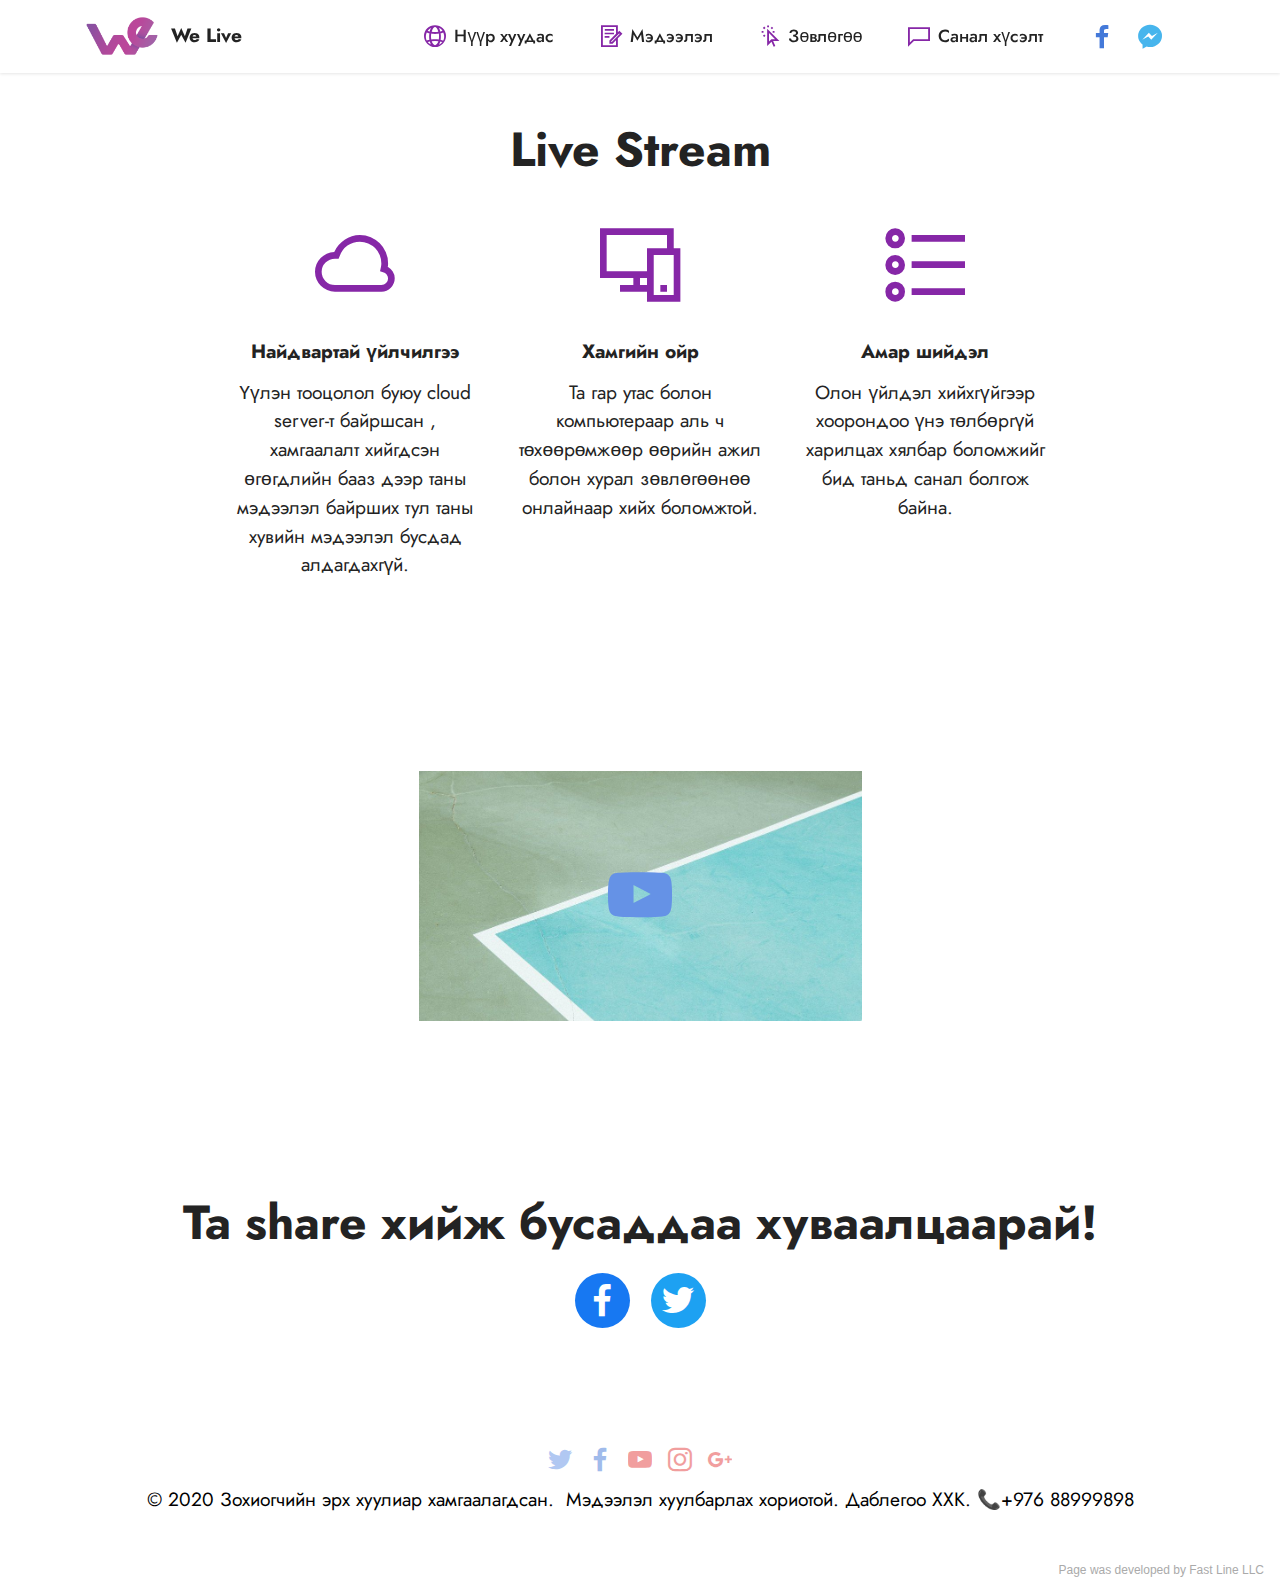
<file: index.html>
<!DOCTYPE html>
<html  >
<head>
  <!-- Site developed by Fastest Line LLC. www.facebook.com/fastlinellc -->
  <meta charset="UTF-8">
  <meta http-equiv="X-UA-Compatible" content="IE=edge">
  <meta name="generator" content="Mobirise v5.1.4, mobirise.com">
  <meta name="viewport" content="width=device-width, initial-scale=1, minimum-scale=1">
  <link rel="shortcut icon" href="assets/images/2048.logo-2.png" type="image/x-icon">
  <meta name="description" content="">
  
  
  <title>Нүүр хуудас - WeLive.mn</title>
  <link rel="stylesheet" href="assets/web/assets/mobirise-icons2/mobirise2.css">
  <link rel="stylesheet" href="assets/tether/tether.min.css">
  <link rel="stylesheet" href="assets/bootstrap/css/bootstrap.min.css">
  <link rel="stylesheet" href="assets/bootstrap/css/bootstrap-grid.min.css">
  <link rel="stylesheet" href="assets/bootstrap/css/bootstrap-reboot.min.css">
  <link rel="stylesheet" href="assets/dropdown/css/style.css">
  <link rel="stylesheet" href="assets/socicon/css/styles.css">
  <link rel="stylesheet" href="assets/theme/css/style.css">
  <link rel="preload" as="style" href="assets/mobirise/css/mbr-additional.css"><link rel="stylesheet" href="assets/mobirise/css/mbr-additional.css" type="text/css">
  
  
  
  
</head>
<body>
  
  <section class="menu menu2 cid-sbp6RV7uBK" once="menu" id="menu2-l">
    
    <nav class="navbar navbar-dropdown navbar-fixed-top navbar-expand-lg">
        <div class="container">
            <div class="navbar-brand">
                <span class="navbar-logo">
                    <a href="http://welive.mn" target="_blank">
                        <img src="assets/images/2048.logo-2.png" alt="SUNRISE" style="height: 4.5rem;">
                    </a>
                </span>
                <span class="navbar-caption-wrap"><a class="navbar-caption text-black text-primary display-7" href="http://welive.mn">We Live</a></span>
            </div>
            <button class="navbar-toggler" type="button" data-toggle="collapse" data-target="#navbarSupportedContent" aria-controls="navbarNavAltMarkup" aria-expanded="false" aria-label="Toggle navigation">
                <div class="hamburger">
                    <span></span>
                    <span></span>
                    <span></span>
                    <span></span>
                </div>
            </button>
            <div class="collapse navbar-collapse" id="navbarSupportedContent">
                <ul class="navbar-nav nav-dropdown nav-right" data-app-modern-menu="true"><li class="nav-item"><a class="nav-link link text-black text-primary display-4" href="http://welive.mn"><span class="mobi-mbri mobi-mbri-globe-2 mbr-iconfont mbr-iconfont-btn" style="color: rgb(134, 39, 167);"></span>Нүүр хуудас</a></li><li class="nav-item"><a class="nav-link link text-black text-primary display-4" href="index.html"><span class="mobi-mbri mobi-mbri-contact-form mbr-iconfont mbr-iconfont-btn" style="color: rgb(134, 39, 167);"></span>Мэдээлэл</a></li><li class="nav-item"><a class="nav-link link text-black text-primary display-4" href="http://www.welive.mn"><span class="mobi-mbri mobi-mbri-cursor-click mbr-iconfont mbr-iconfont-btn" style="color: rgb(134, 39, 167);"></span>Зөвлөгөө</a></li>
                    
                    <li class="nav-item"><a class="nav-link link text-black text-primary display-4" href="http://welive.mn"><span class="mobi-mbri mobi-mbri-chat mbr-iconfont mbr-iconfont-btn" style="color: rgb(134, 39, 167);"></span>Санал хүсэлт</a>
                    </li></ul>
                <div class="icons-menu">
                    <a class="iconfont-wrapper" href="http://facebook.com" target="_blank">
                        <span class="p-2 mbr-iconfont socicon-facebook socicon"></span>
                    </a>
                    <a class="iconfont-wrapper" href="http://messenger.com" target="_blank">
                        <span class="p-2 mbr-iconfont socicon-messenger socicon" style="color: rgb(71, 181, 237); fill: rgb(71, 181, 237);"></span>
                    </a>
                    
                    
                </div>
                
            </div>
        </div>
    </nav>
</section>

<section class="features24 cid-sbp6CQtRmt" id="features1-i">
    

    
    <div class="container">
        <div class="row">
            <div class="col-12">
                <h3 class="mbr-section-title mbr-fonts-style align-center mb-0 display-2"><strong>Live Stream</strong></h3>
                
            </div>
            <div class="card col-12 col-md-6 col-lg-3">
                <div class="card-wrapper">
                    <div class="card-box align-center">
                        <div class="iconfont-wrapper">
                            <span class="mbr-iconfont mobi-mbri-cloud mobi-mbri" style="color: rgb(134, 39, 167); fill: rgb(134, 39, 167);"></span>
                        </div>
                        <h5 class="card-title mbr-fonts-style display-7"><strong>Найдвартай үйлчилгээ</strong></h5>
                        <p class="card-text mbr-fonts-style display-7">Үүлэн тооцолол буюу cloud server-т байршсан , хамгаалалт хийгдсэн өгөгдлийн бааз дээр таны мэдээлэл байрших тул таны хувийн мэдээлэл бусдад алдагдахгүй.</p>
                    </div>
                </div>
            </div>
            <div class="card col-12 col-md-6 col-lg-3">
                <div class="card-wrapper">
                    <div class="card-box align-center">
                        <div class="iconfont-wrapper">
                            <span class="mbr-iconfont mobi-mbri-responsive-2 mobi-mbri" style="color: rgb(134, 39, 167); fill: rgb(134, 39, 167);"></span>
                        </div>
                        <h5 class="card-title mbr-fonts-style display-7"><strong>Хамгийн ойр</strong></h5>
                        <p class="card-text mbr-fonts-style display-7">Та гар утас болон компьютераар аль ч төхөөрөмжөөр өөрийн ажил болон хурал зөвлөгөөнөө онлайнаар хийх боломжтой.</p>
                    </div>
                </div>
            </div>
            <div class="card col-12 col-md-6 col-lg-3">
                <div class="card-wrapper">
                    <div class="card-box align-center">
                        <div class="iconfont-wrapper">
                            <span class="mbr-iconfont mobi-mbri-bulleted-list mobi-mbri" style="color: rgb(134, 39, 167); fill: rgb(134, 39, 167);"></span>
                        </div>
                        <h5 class="card-title mbr-fonts-style display-7"><strong>Амар шийдэл</strong></h5>
                        <p class="card-text mbr-fonts-style display-7">Олон үйлдэл хийхгүйгээр хоорондоо үнэ төлбөргүй харилцах хялбар боломжийг бид таньд санал болгож байна.</p>
                    </div>
                </div>
            </div>
            
        </div>
    </div>
</section>

<section class="video1 cid-sbp7wbsj4I" id="video1-m">
    
    
    <div class="align-center container">
        <div class="mbr-section-head">
            
            
        </div>
        <div class="row justify-content-center mt-4">
            <div class="col-12 col-lg-5">
                <div class="box">
                    <div class="mbr-media show-modal align-center" data-modal=".modalWindow">
                        <img src="assets/images/video1.jpg" alt="Mobirise">
                        <div class="icon-wrap">
                            <a class="text-primary" href="#"><span class="mbr-iconfont socicon-youtube socicon"></span></a>
                        </div>
                    </div>
                </div>
            </div>
        </div>
    </div>
    <div>
        <div class="modalWindow" style="display: none;">
            <div class="modalWindow-container">
                <div class="modalWindow-video-container">
                    <div class="modalWindow-video">
                        <iframe width="100%" height="100%" frameborder="0" allowfullscreen="1" data-src="https://www.youtube.com/watch?v=VA8PzkQa8d8"></iframe>
                    </div>
                    <a class="close" role="button" data-dismiss="modal">
                        <span aria-hidden="true" class="mbr-iconfont mobi-mbri-close mobi-mbri closeModal"></span>
                        <span class="sr-only">Close</span>
                    </a>
                </div>
            </div>
        </div>
    </div>
</section>

<section class="social1 cid-sbp6DApJlu" id="share1-j">
    
    
    

    <div class="container">
        <div class="media-container-row">
            <div class="col-12">
                <h3 class="mbr-section-title mb-3 align-center mbr-fonts-style display-2"><strong>Та share хийж бусаддаа хуваалцаарай!</strong>
                </h3>
                <div>
                    <div class="mbr-social-likes align-center">
                        <span class="btn btn-social socicon-bg-facebook facebook m-2">
                            <i class="socicon socicon-facebook"></i>
                        </span>
                        <span class="btn btn-social twitter socicon-bg-twitter m-2">
                            <i class="socicon socicon-twitter"></i>
                        </span>
                        
                        
                        
                        
                    </div>
                </div>
            </div>
        </div>
    </div>
</section>

<section class="footer3 cid-sbp6DYEy7Z" once="footers" id="footer3-k">

    

    

    <div class="container-fluid">
        <div class="media-container-row align-center mbr-white">
            
            <div class="row social-row">
                <div class="social-list align-right pb-2">
                    
                    
                    
                    
                    
                    
                <div class="soc-item">
                        <a href="https://twitter.com/mobirise" target="_blank">
                            <span class="mbr-iconfont mbr-iconfont-social socicon-twitter socicon" style="color: rgb(101, 146, 230); fill: rgb(101, 146, 230);"></span>
                        </a>
                    </div><div class="soc-item">
                        <a href="https://www.facebook.com/pages/Mobirise/1616226671953247" target="_blank">
                            <span class="mbr-iconfont mbr-iconfont-social socicon-facebook socicon" style="color: rgb(68, 121, 217); fill: rgb(68, 121, 217);"></span>
                        </a>
                    </div><div class="soc-item">
                        <a href="https://www.youtube.com/c/mobirise" target="_blank">
                            <span class="mbr-iconfont mbr-iconfont-social socicon-youtube socicon" style="color: rgb(228, 63, 63); fill: rgb(228, 63, 63);"></span>
                        </a>
                    </div><div class="soc-item">
                        <a href="https://instagram.com/mobirise" target="_blank">
                            <span class="mbr-iconfont mbr-iconfont-social socicon-instagram socicon" style="color: rgb(228, 63, 63); fill: rgb(228, 63, 63);"></span>
                        </a>
                    </div><div class="soc-item">
                        <a href="https://plus.google.com/u/0/+Mobirise" target="_blank">
                            <span class="mbr-iconfont mbr-iconfont-social socicon-googleplus socicon" style="color: rgb(228, 63, 63); fill: rgb(228, 63, 63);"></span>
                        </a>
                    </div></div>
            </div>
            <div class="row row-copirayt">
                <p class="mbr-text mb-0 mbr-fonts-style mbr-white align-center display-7">© 2020 Зохиогчийн эрх хуулиар хамгаалагдсан.&nbsp; Мэдээлэл хуулбарлах хориотой. Даблегоо ХХК. ​📞​+976 88999898</p>
            </div>
        </div>
    </div>
</section><section style="background-color: #fff; font-family: -apple-system, BlinkMacSystemFont, 'Segoe UI', 'Roboto', 'Helvetica Neue', Arial, sans-serif; color:#aaa; font-size:12px; padding: 0; align-items: center; display: flex;"><a href="https://www.facebook.com/fastlinellc" style="flex: 1 1; height: 3rem; padding-left: 1rem;"></a><p style="flex: 0 0 auto; margin:0; padding-right:1rem;">Page <a href="https://www.facebook.com/fastlinellc" style="color:#aaa;">was developed by</a> Fast Line LLC</p></section><script src="assets/web/assets/jquery/jquery.min.js"></script>  <script src="assets/popper/popper.min.js"></script>  <script src="assets/tether/tether.min.js"></script>  <script src="assets/bootstrap/js/bootstrap.min.js"></script>  <script src="assets/smoothscroll/smooth-scroll.js"></script>  <script src="assets/dropdown/js/nav-dropdown.js"></script>  <script src="assets/dropdown/js/navbar-dropdown.js"></script>  <script src="assets/touchswipe/jquery.touch-swipe.min.js"></script>  <script src="assets/playervimeo/vimeo_player.js"></script>  <script src="assets/sociallikes/social-likes.js"></script>  <script src="assets/theme/js/script.js"></script>  
  
  
</body>
</html>
</file>
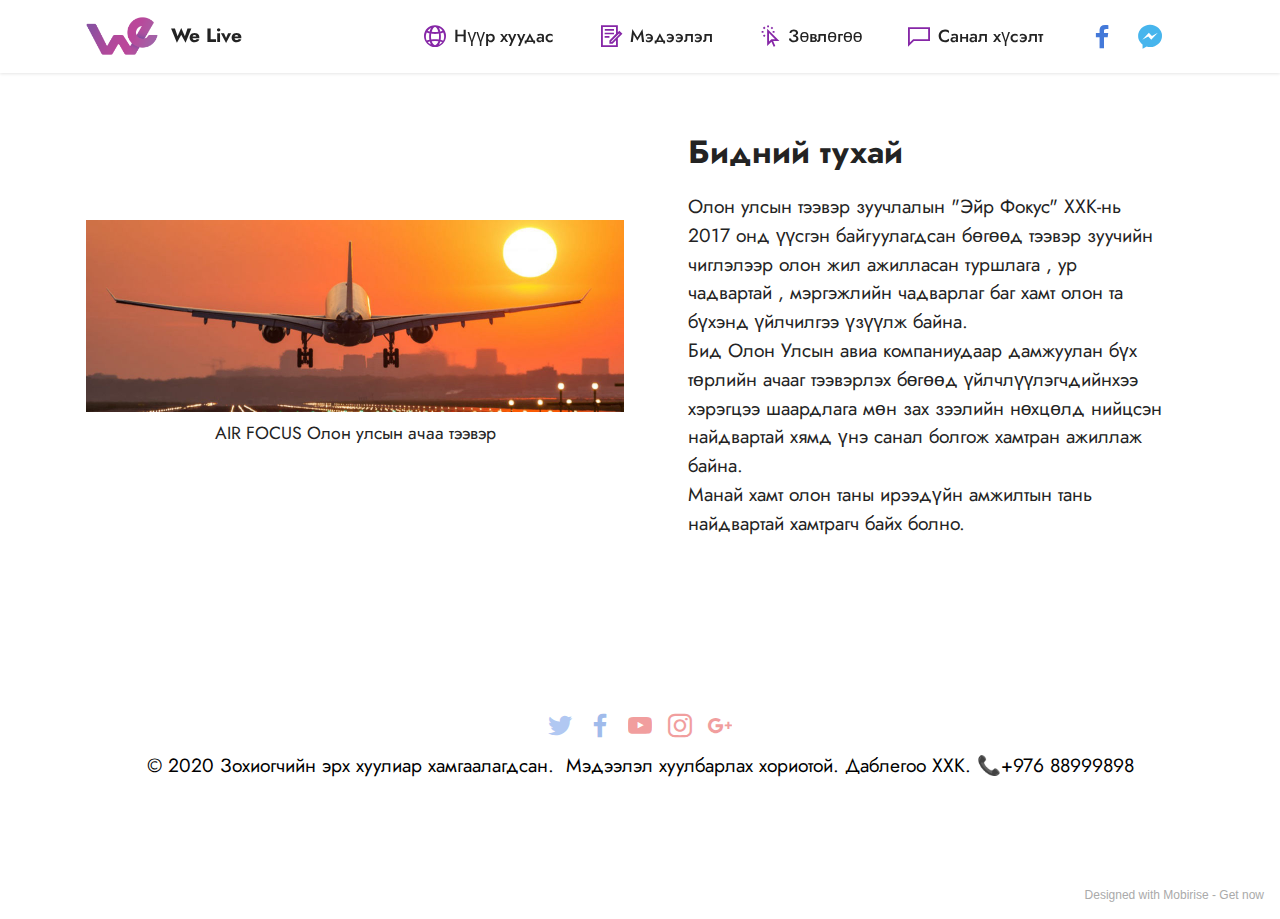
<file: page1.html>
<!DOCTYPE html>
<html  >
<head>
  <!-- Site made with Mobirise Website Builder v5.1.4, https://mobirise.com -->
  <meta charset="UTF-8">
  <meta http-equiv="X-UA-Compatible" content="IE=edge">
  <meta name="generator" content="Mobirise v5.1.4, mobirise.com">
  <meta name="viewport" content="width=device-width, initial-scale=1, minimum-scale=1">
  <link rel="shortcut icon" href="assets/images/2048.logo-2.png" type="image/x-icon">
  <meta name="description" content="">
  
  
  <title>Мэдээ - WeLive.mn</title>
  <link rel="stylesheet" href="assets/web/assets/mobirise-icons2/mobirise2.css">
  <link rel="stylesheet" href="assets/tether/tether.min.css">
  <link rel="stylesheet" href="assets/bootstrap/css/bootstrap.min.css">
  <link rel="stylesheet" href="assets/bootstrap/css/bootstrap-grid.min.css">
  <link rel="stylesheet" href="assets/bootstrap/css/bootstrap-reboot.min.css">
  <link rel="stylesheet" href="assets/dropdown/css/style.css">
  <link rel="stylesheet" href="assets/socicon/css/styles.css">
  <link rel="stylesheet" href="assets/theme/css/style.css">
  <link rel="preload" as="style" href="assets/mobirise/css/mbr-additional.css"><link rel="stylesheet" href="assets/mobirise/css/mbr-additional.css" type="text/css">
  
  
  
  
</head>
<body>
  
  <section class="image1 cid-sbKW70bk6x" id="image1-n">
    

    

    <div class="container">
        <div class="row align-items-center">
            <div class="col-12 col-lg-6">
                <div class="image-wrapper">
                    <img src="assets/images/airplane-landing-sunset-1076x384.jpg" alt="">
                    <p class="mbr-description mbr-fonts-style pt-2 align-center display-4">AIR FOCUS Олон улсын ачаа тээвэр</p>
                </div>
            </div>
            <div class="col-12 col-lg">
                <div class="text-wrapper">
                    <h3 class="mbr-section-title mbr-fonts-style mb-3 display-5"><strong>Бидний тухай</strong></h3>
                    <p class="mbr-text mbr-fonts-style display-7">Олон улсын тээвэр зуучлалын "Эйр Фокус" ХХК-нь 2017 онд үүсгэн байгуулагдсан бөгөөд тээвэр зуучийн чиглэлээр олон жил ажилласан туршлага , ур чадвартай , мэргэжлийн чадварлаг баг хамт олон та бүхэнд үйлчилгээ үзүүлж байна. 
<br>Бид Олон Улсын авиа компаниудаар дамжуулан бүх төрлийн ачааг тээвэрлэх бөгөөд үйлчлүүлэгчдийнхээ хэрэгцээ шаардлага мөн зах зээлийн нөхцөлд нийцсэн найдвартай хямд үнэ санал болгож хамтран ажиллаж байна. 
<br>Манай хамт олон таны ирээдүйн амжилтын тань найдвартай хамтрагч байх болно.</p>
                </div>
            </div>
        </div>
    </div>
</section>

<section class="footer3 cid-sbp6DYEy7Z" once="footers" id="footer3-k">

    

    

    <div class="container-fluid">
        <div class="media-container-row align-center mbr-white">
            
            <div class="row social-row">
                <div class="social-list align-right pb-2">
                    
                    
                    
                    
                    
                    
                <div class="soc-item">
                        <a href="https://twitter.com/mobirise" target="_blank">
                            <span class="mbr-iconfont mbr-iconfont-social socicon-twitter socicon" style="color: rgb(101, 146, 230); fill: rgb(101, 146, 230);"></span>
                        </a>
                    </div><div class="soc-item">
                        <a href="https://www.facebook.com/pages/Mobirise/1616226671953247" target="_blank">
                            <span class="mbr-iconfont mbr-iconfont-social socicon-facebook socicon" style="color: rgb(68, 121, 217); fill: rgb(68, 121, 217);"></span>
                        </a>
                    </div><div class="soc-item">
                        <a href="https://www.youtube.com/c/mobirise" target="_blank">
                            <span class="mbr-iconfont mbr-iconfont-social socicon-youtube socicon" style="color: rgb(228, 63, 63); fill: rgb(228, 63, 63);"></span>
                        </a>
                    </div><div class="soc-item">
                        <a href="https://instagram.com/mobirise" target="_blank">
                            <span class="mbr-iconfont mbr-iconfont-social socicon-instagram socicon" style="color: rgb(228, 63, 63); fill: rgb(228, 63, 63);"></span>
                        </a>
                    </div><div class="soc-item">
                        <a href="https://plus.google.com/u/0/+Mobirise" target="_blank">
                            <span class="mbr-iconfont mbr-iconfont-social socicon-googleplus socicon" style="color: rgb(228, 63, 63); fill: rgb(228, 63, 63);"></span>
                        </a>
                    </div></div>
            </div>
            <div class="row row-copirayt">
                <p class="mbr-text mb-0 mbr-fonts-style mbr-white align-center display-7">© 2020 Зохиогчийн эрх хуулиар хамгаалагдсан.&nbsp; Мэдээлэл хуулбарлах хориотой. Даблегоо ХХК. ​📞​+976 88999898</p>
            </div>
        </div>
    </div>
</section>

<section class="menu menu2 cid-sbp6RV7uBK" once="menu" id="menu2-l">
    
    <nav class="navbar navbar-dropdown navbar-fixed-top navbar-expand-lg">
        <div class="container">
            <div class="navbar-brand">
                <span class="navbar-logo">
                    <a href="http://welive.mn" target="_blank">
                        <img src="assets/images/2048.logo-2.png" alt="SUNRISE" style="height: 4.5rem;">
                    </a>
                </span>
                <span class="navbar-caption-wrap"><a class="navbar-caption text-black text-primary display-7" href="http://welive.mn">We Live</a></span>
            </div>
            <button class="navbar-toggler" type="button" data-toggle="collapse" data-target="#navbarSupportedContent" aria-controls="navbarNavAltMarkup" aria-expanded="false" aria-label="Toggle navigation">
                <div class="hamburger">
                    <span></span>
                    <span></span>
                    <span></span>
                    <span></span>
                </div>
            </button>
            <div class="collapse navbar-collapse" id="navbarSupportedContent">
                <ul class="navbar-nav nav-dropdown nav-right" data-app-modern-menu="true"><li class="nav-item"><a class="nav-link link text-black text-primary display-4" href="http://welive.mn"><span class="mobi-mbri mobi-mbri-globe-2 mbr-iconfont mbr-iconfont-btn" style="color: rgb(134, 39, 167);"></span>Нүүр хуудас</a></li><li class="nav-item"><a class="nav-link link text-black text-primary display-4" href="index.html"><span class="mobi-mbri mobi-mbri-contact-form mbr-iconfont mbr-iconfont-btn" style="color: rgb(134, 39, 167);"></span>Мэдээлэл</a></li><li class="nav-item"><a class="nav-link link text-black text-primary display-4" href="http://www.welive.mn"><span class="mobi-mbri mobi-mbri-cursor-click mbr-iconfont mbr-iconfont-btn" style="color: rgb(134, 39, 167);"></span>Зөвлөгөө</a></li>
                    
                    <li class="nav-item"><a class="nav-link link text-black text-primary display-4" href="http://welive.mn"><span class="mobi-mbri mobi-mbri-chat mbr-iconfont mbr-iconfont-btn" style="color: rgb(134, 39, 167);"></span>Санал хүсэлт</a>
                    </li></ul>
                <div class="icons-menu">
                    <a class="iconfont-wrapper" href="http://facebook.com" target="_blank">
                        <span class="p-2 mbr-iconfont socicon-facebook socicon"></span>
                    </a>
                    <a class="iconfont-wrapper" href="http://messenger.com" target="_blank">
                        <span class="p-2 mbr-iconfont socicon-messenger socicon" style="color: rgb(71, 181, 237); fill: rgb(71, 181, 237);"></span>
                    </a>
                    
                    
                </div>
                
            </div>
        </div>
    </nav>
</section><section style="background-color: #fff; font-family: -apple-system, BlinkMacSystemFont, 'Segoe UI', 'Roboto', 'Helvetica Neue', Arial, sans-serif; color:#aaa; font-size:12px; padding: 0; align-items: center; display: flex;"><a href="https://mobirise.site/x" style="flex: 1 1; height: 3rem; padding-left: 1rem;"></a><p style="flex: 0 0 auto; margin:0; padding-right:1rem;">Designed with Mobirise - <a href="https://mobirise.site/k" style="color:#aaa;">Get now</a></p></section><script src="assets/web/assets/jquery/jquery.min.js"></script>  <script src="assets/popper/popper.min.js"></script>  <script src="assets/tether/tether.min.js"></script>  <script src="assets/bootstrap/js/bootstrap.min.js"></script>  <script src="assets/smoothscroll/smooth-scroll.js"></script>  <script src="assets/dropdown/js/nav-dropdown.js"></script>  <script src="assets/dropdown/js/navbar-dropdown.js"></script>  <script src="assets/touchswipe/jquery.touch-swipe.min.js"></script>  <script src="assets/theme/js/script.js"></script>  
  
  
</body>
</html>
</file>
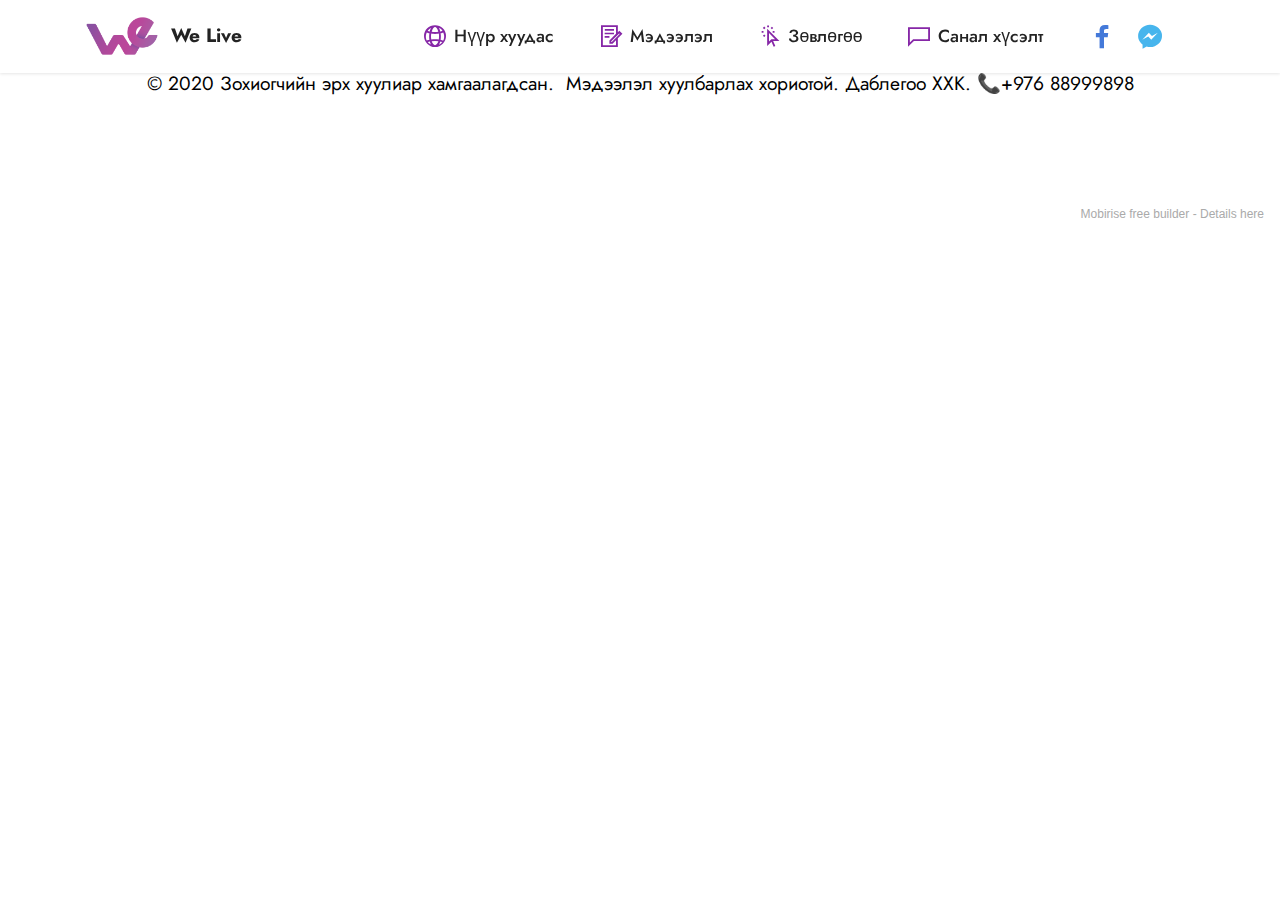
<file: page2.html>
<!DOCTYPE html>
<html  >
<head>
  <!-- Site made with Mobirise Website Builder v5.1.4, https://mobirise.com -->
  <meta charset="UTF-8">
  <meta http-equiv="X-UA-Compatible" content="IE=edge">
  <meta name="generator" content="Mobirise v5.1.4, mobirise.com">
  <meta name="viewport" content="width=device-width, initial-scale=1, minimum-scale=1">
  <link rel="shortcut icon" href="assets/images/2048.logo-2.png" type="image/x-icon">
  <meta name="description" content="">
  
  
  <title>Зөвлөгөө - WeLive.mn</title>
  <link rel="stylesheet" href="assets/web/assets/mobirise-icons2/mobirise2.css">
  <link rel="stylesheet" href="assets/tether/tether.min.css">
  <link rel="stylesheet" href="assets/bootstrap/css/bootstrap.min.css">
  <link rel="stylesheet" href="assets/bootstrap/css/bootstrap-grid.min.css">
  <link rel="stylesheet" href="assets/bootstrap/css/bootstrap-reboot.min.css">
  <link rel="stylesheet" href="assets/dropdown/css/style.css">
  <link rel="stylesheet" href="assets/socicon/css/styles.css">
  <link rel="stylesheet" href="assets/theme/css/style.css">
  <link rel="preload" as="style" href="assets/mobirise/css/mbr-additional.css"><link rel="stylesheet" href="assets/mobirise/css/mbr-additional.css" type="text/css">
  
  
  
  
</head>
<body>
  
  <section class="footer3 cid-sbp6DYEy7Z" once="footers" id="footer3-k">

    

    

    <div class="container-fluid">
        <div class="media-container-row align-center mbr-white">
            
            <div class="row social-row">
                <div class="social-list align-right pb-2">
                    
                    
                    
                    
                    
                    
                <div class="soc-item">
                        <a href="https://twitter.com/mobirise" target="_blank">
                            <span class="mbr-iconfont mbr-iconfont-social socicon-twitter socicon" style="color: rgb(101, 146, 230); fill: rgb(101, 146, 230);"></span>
                        </a>
                    </div><div class="soc-item">
                        <a href="https://www.facebook.com/pages/Mobirise/1616226671953247" target="_blank">
                            <span class="mbr-iconfont mbr-iconfont-social socicon-facebook socicon" style="color: rgb(68, 121, 217); fill: rgb(68, 121, 217);"></span>
                        </a>
                    </div><div class="soc-item">
                        <a href="https://www.youtube.com/c/mobirise" target="_blank">
                            <span class="mbr-iconfont mbr-iconfont-social socicon-youtube socicon" style="color: rgb(228, 63, 63); fill: rgb(228, 63, 63);"></span>
                        </a>
                    </div><div class="soc-item">
                        <a href="https://instagram.com/mobirise" target="_blank">
                            <span class="mbr-iconfont mbr-iconfont-social socicon-instagram socicon" style="color: rgb(228, 63, 63); fill: rgb(228, 63, 63);"></span>
                        </a>
                    </div><div class="soc-item">
                        <a href="https://plus.google.com/u/0/+Mobirise" target="_blank">
                            <span class="mbr-iconfont mbr-iconfont-social socicon-googleplus socicon" style="color: rgb(228, 63, 63); fill: rgb(228, 63, 63);"></span>
                        </a>
                    </div></div>
            </div>
            <div class="row row-copirayt">
                <p class="mbr-text mb-0 mbr-fonts-style mbr-white align-center display-7">© 2020 Зохиогчийн эрх хуулиар хамгаалагдсан.&nbsp; Мэдээлэл хуулбарлах хориотой. Даблегоо ХХК. ​📞​+976 88999898</p>
            </div>
        </div>
    </div>
</section>

<section class="menu menu2 cid-sbp6RV7uBK" once="menu" id="menu2-l">
    
    <nav class="navbar navbar-dropdown navbar-fixed-top navbar-expand-lg">
        <div class="container">
            <div class="navbar-brand">
                <span class="navbar-logo">
                    <a href="http://welive.mn" target="_blank">
                        <img src="assets/images/2048.logo-2.png" alt="SUNRISE" style="height: 4.5rem;">
                    </a>
                </span>
                <span class="navbar-caption-wrap"><a class="navbar-caption text-black text-primary display-7" href="http://welive.mn">We Live</a></span>
            </div>
            <button class="navbar-toggler" type="button" data-toggle="collapse" data-target="#navbarSupportedContent" aria-controls="navbarNavAltMarkup" aria-expanded="false" aria-label="Toggle navigation">
                <div class="hamburger">
                    <span></span>
                    <span></span>
                    <span></span>
                    <span></span>
                </div>
            </button>
            <div class="collapse navbar-collapse" id="navbarSupportedContent">
                <ul class="navbar-nav nav-dropdown nav-right" data-app-modern-menu="true"><li class="nav-item"><a class="nav-link link text-black text-primary display-4" href="http://welive.mn"><span class="mobi-mbri mobi-mbri-globe-2 mbr-iconfont mbr-iconfont-btn" style="color: rgb(134, 39, 167);"></span>Нүүр хуудас</a></li><li class="nav-item"><a class="nav-link link text-black text-primary display-4" href="index.html"><span class="mobi-mbri mobi-mbri-contact-form mbr-iconfont mbr-iconfont-btn" style="color: rgb(134, 39, 167);"></span>Мэдээлэл</a></li><li class="nav-item"><a class="nav-link link text-black text-primary display-4" href="http://www.welive.mn"><span class="mobi-mbri mobi-mbri-cursor-click mbr-iconfont mbr-iconfont-btn" style="color: rgb(134, 39, 167);"></span>Зөвлөгөө</a></li>
                    
                    <li class="nav-item"><a class="nav-link link text-black text-primary display-4" href="http://welive.mn"><span class="mobi-mbri mobi-mbri-chat mbr-iconfont mbr-iconfont-btn" style="color: rgb(134, 39, 167);"></span>Санал хүсэлт</a>
                    </li></ul>
                <div class="icons-menu">
                    <a class="iconfont-wrapper" href="http://facebook.com" target="_blank">
                        <span class="p-2 mbr-iconfont socicon-facebook socicon"></span>
                    </a>
                    <a class="iconfont-wrapper" href="http://messenger.com" target="_blank">
                        <span class="p-2 mbr-iconfont socicon-messenger socicon" style="color: rgb(71, 181, 237); fill: rgb(71, 181, 237);"></span>
                    </a>
                    
                    
                </div>
                
            </div>
        </div>
    </nav>
</section><section style="background-color: #fff; font-family: -apple-system, BlinkMacSystemFont, 'Segoe UI', 'Roboto', 'Helvetica Neue', Arial, sans-serif; color:#aaa; font-size:12px; padding: 0; align-items: center; display: flex;"><a href="https://mobirise.site/r" style="flex: 1 1; height: 3rem; padding-left: 1rem;"></a><p style="flex: 0 0 auto; margin:0; padding-right:1rem;">Mobirise free builder - <a href="https://mobirise.site/p" style="color:#aaa;">Details here</a></p></section><script src="assets/web/assets/jquery/jquery.min.js"></script>  <script src="assets/popper/popper.min.js"></script>  <script src="assets/tether/tether.min.js"></script>  <script src="assets/bootstrap/js/bootstrap.min.js"></script>  <script src="assets/smoothscroll/smooth-scroll.js"></script>  <script src="assets/dropdown/js/nav-dropdown.js"></script>  <script src="assets/dropdown/js/navbar-dropdown.js"></script>  <script src="assets/touchswipe/jquery.touch-swipe.min.js"></script>  <script src="assets/theme/js/script.js"></script>  
  
  
</body>
</html>
</file>
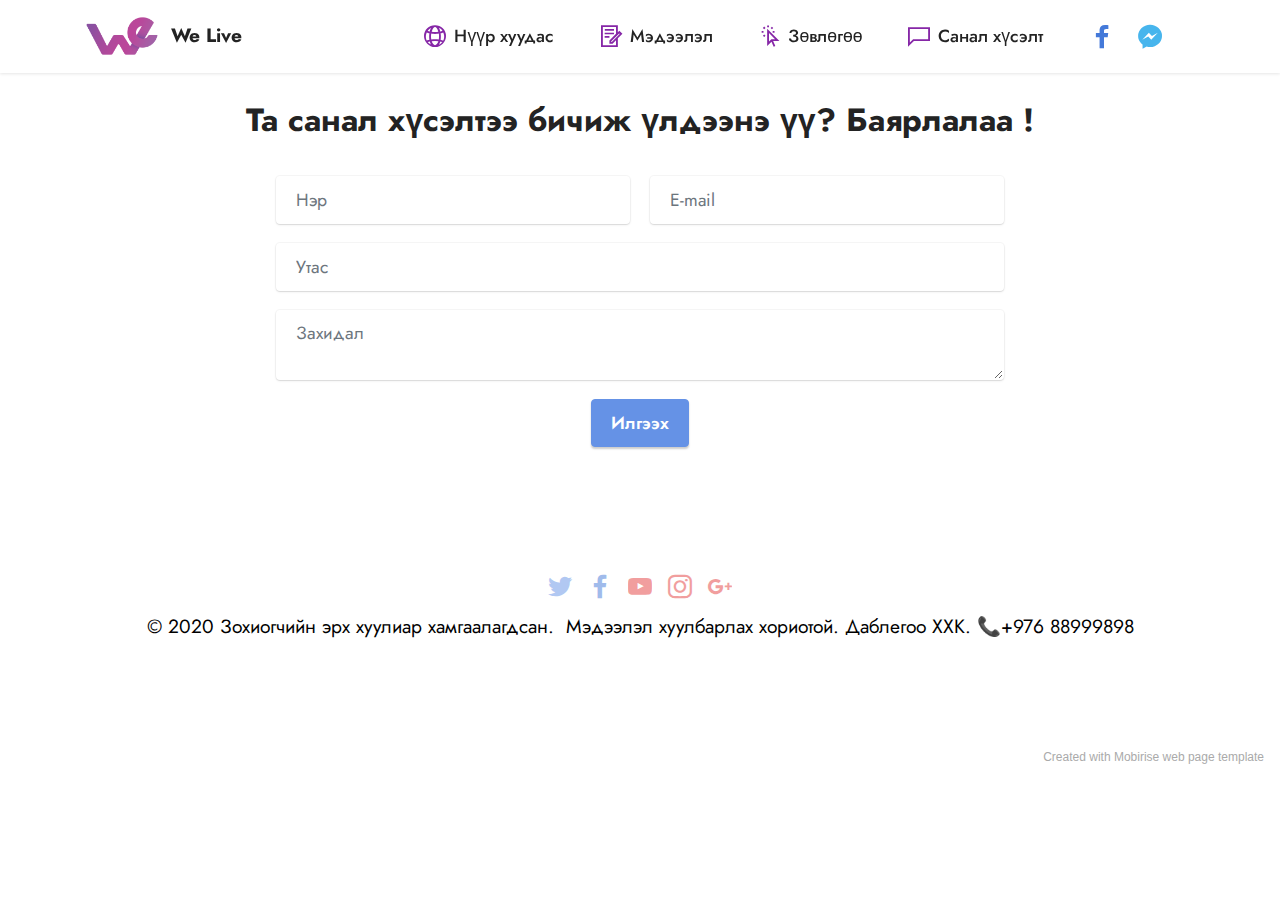
<file: page3.html>
<!DOCTYPE html>
<html  >
<head>
  <!-- Site made with Mobirise Website Builder v5.1.4, https://mobirise.com -->
  <meta charset="UTF-8">
  <meta http-equiv="X-UA-Compatible" content="IE=edge">
  <meta name="generator" content="Mobirise v5.1.4, mobirise.com">
  <meta name="viewport" content="width=device-width, initial-scale=1, minimum-scale=1">
  <link rel="shortcut icon" href="assets/images/2048.logo-2.png" type="image/x-icon">
  <meta name="description" content="">
  
  
  <title>Санал хүсэлт - WeLive.mn</title>
  <link rel="stylesheet" href="assets/web/assets/mobirise-icons2/mobirise2.css">
  <link rel="stylesheet" href="assets/tether/tether.min.css">
  <link rel="stylesheet" href="assets/bootstrap/css/bootstrap.min.css">
  <link rel="stylesheet" href="assets/bootstrap/css/bootstrap-grid.min.css">
  <link rel="stylesheet" href="assets/bootstrap/css/bootstrap-reboot.min.css">
  <link rel="stylesheet" href="assets/formstyler/jquery.formstyler.css">
  <link rel="stylesheet" href="assets/formstyler/jquery.formstyler.theme.css">
  <link rel="stylesheet" href="assets/datepicker/jquery.datetimepicker.min.css">
  <link rel="stylesheet" href="assets/dropdown/css/style.css">
  <link rel="stylesheet" href="assets/socicon/css/styles.css">
  <link rel="stylesheet" href="assets/theme/css/style.css">
  <link rel="preload" as="style" href="assets/mobirise/css/mbr-additional.css"><link rel="stylesheet" href="assets/mobirise/css/mbr-additional.css" type="text/css">
  
  
  
  
</head>
<body>
  
  <section class="form5 cid-sbgWFeDlxv" id="form5-d">
    
    
    <div class="container">
        <div class="mbr-section-head">
            <h3 class="mbr-section-title mbr-fonts-style align-center mb-0 display-5"><strong>Та санал хүсэлтээ бичиж үлдээнэ үү? Баярлалаа !</strong></h3>
            
        </div>
        <div class="row justify-content-center mt-4">
            <div class="col-lg-8 mx-auto mbr-form" data-form-type="formoid">
                <form action="https://mobirise.eu/" method="POST" class="mbr-form form-with-styler" data-form-title="Form Name"><input type="hidden" name="email" data-form-email="true" value="OvClO+YGP+78xSajzHB6RQqWA2vsqqzlIAm671ombXD/9o/Zzn6rdx6b7LPfayV8355WAmt6eg3XcR+1atPgM7Q2iiWgWGMrhgaCrGOef4ZnHUJtFYiBSyewWNreMrKF">
                    <div class="">
                        <div hidden="hidden" data-form-alert="" class="alert alert-success col-12">Санал хүсэлтээ явуулсан таньд баярлалаа !</div>
                        <div hidden="hidden" data-form-alert-danger="" class="alert alert-danger col-12">Oops...! some
                            problem!</div>
                    </div>
                    <div class="dragArea row">
                        <div class="col-md col-sm-12 form-group" data-for="name">
                            <input type="text" name="name" placeholder="Нэр" data-form-field="name" class="form-control" value="" id="name-form5-d">
                        </div>
                        <div class="col-md col-sm-12 form-group" data-for="email">
                            <input type="email" name="email" placeholder="E-mail" data-form-field="email" class="form-control" value="" id="email-form5-d">
                        </div>
                        <div class="col-12 form-group" data-for="url">
                            <input type="url" name="url" placeholder="Утас" pattern="https://.*" data-form-field="url" class="form-control" value="" id="url-form5-d">
                        </div>
                        <div class="col-12 form-group" data-for="textarea">
                            <textarea name="textarea" placeholder="Захидал" data-form-field="textarea" class="form-control" id="textarea-form5-d"></textarea>
                        </div>
                        <div class="col-lg-12 col-md-12 col-sm-12 align-center mbr-section-btn"><button type="submit" class="btn btn-primary display-4">Илгээх</button></div>
                    </div>
                </form>
            </div>
        </div>
    </div>
</section>

<section class="footer3 cid-sbp6DYEy7Z" once="footers" id="footer3-k">

    

    

    <div class="container-fluid">
        <div class="media-container-row align-center mbr-white">
            
            <div class="row social-row">
                <div class="social-list align-right pb-2">
                    
                    
                    
                    
                    
                    
                <div class="soc-item">
                        <a href="https://twitter.com/mobirise" target="_blank">
                            <span class="mbr-iconfont mbr-iconfont-social socicon-twitter socicon" style="color: rgb(101, 146, 230); fill: rgb(101, 146, 230);"></span>
                        </a>
                    </div><div class="soc-item">
                        <a href="https://www.facebook.com/pages/Mobirise/1616226671953247" target="_blank">
                            <span class="mbr-iconfont mbr-iconfont-social socicon-facebook socicon" style="color: rgb(68, 121, 217); fill: rgb(68, 121, 217);"></span>
                        </a>
                    </div><div class="soc-item">
                        <a href="https://www.youtube.com/c/mobirise" target="_blank">
                            <span class="mbr-iconfont mbr-iconfont-social socicon-youtube socicon" style="color: rgb(228, 63, 63); fill: rgb(228, 63, 63);"></span>
                        </a>
                    </div><div class="soc-item">
                        <a href="https://instagram.com/mobirise" target="_blank">
                            <span class="mbr-iconfont mbr-iconfont-social socicon-instagram socicon" style="color: rgb(228, 63, 63); fill: rgb(228, 63, 63);"></span>
                        </a>
                    </div><div class="soc-item">
                        <a href="https://plus.google.com/u/0/+Mobirise" target="_blank">
                            <span class="mbr-iconfont mbr-iconfont-social socicon-googleplus socicon" style="color: rgb(228, 63, 63); fill: rgb(228, 63, 63);"></span>
                        </a>
                    </div></div>
            </div>
            <div class="row row-copirayt">
                <p class="mbr-text mb-0 mbr-fonts-style mbr-white align-center display-7">© 2020 Зохиогчийн эрх хуулиар хамгаалагдсан.&nbsp; Мэдээлэл хуулбарлах хориотой. Даблегоо ХХК. ​📞​+976 88999898</p>
            </div>
        </div>
    </div>
</section>

<section class="menu menu2 cid-sbp6RV7uBK" once="menu" id="menu2-l">
    
    <nav class="navbar navbar-dropdown navbar-fixed-top navbar-expand-lg">
        <div class="container">
            <div class="navbar-brand">
                <span class="navbar-logo">
                    <a href="http://welive.mn" target="_blank">
                        <img src="assets/images/2048.logo-2.png" alt="SUNRISE" style="height: 4.5rem;">
                    </a>
                </span>
                <span class="navbar-caption-wrap"><a class="navbar-caption text-black text-primary display-7" href="http://welive.mn">We Live</a></span>
            </div>
            <button class="navbar-toggler" type="button" data-toggle="collapse" data-target="#navbarSupportedContent" aria-controls="navbarNavAltMarkup" aria-expanded="false" aria-label="Toggle navigation">
                <div class="hamburger">
                    <span></span>
                    <span></span>
                    <span></span>
                    <span></span>
                </div>
            </button>
            <div class="collapse navbar-collapse" id="navbarSupportedContent">
                <ul class="navbar-nav nav-dropdown nav-right" data-app-modern-menu="true"><li class="nav-item"><a class="nav-link link text-black text-primary display-4" href="http://welive.mn"><span class="mobi-mbri mobi-mbri-globe-2 mbr-iconfont mbr-iconfont-btn" style="color: rgb(134, 39, 167);"></span>Нүүр хуудас</a></li><li class="nav-item"><a class="nav-link link text-black text-primary display-4" href="index.html"><span class="mobi-mbri mobi-mbri-contact-form mbr-iconfont mbr-iconfont-btn" style="color: rgb(134, 39, 167);"></span>Мэдээлэл</a></li><li class="nav-item"><a class="nav-link link text-black text-primary display-4" href="http://www.welive.mn"><span class="mobi-mbri mobi-mbri-cursor-click mbr-iconfont mbr-iconfont-btn" style="color: rgb(134, 39, 167);"></span>Зөвлөгөө</a></li>
                    
                    <li class="nav-item"><a class="nav-link link text-black text-primary display-4" href="http://welive.mn"><span class="mobi-mbri mobi-mbri-chat mbr-iconfont mbr-iconfont-btn" style="color: rgb(134, 39, 167);"></span>Санал хүсэлт</a>
                    </li></ul>
                <div class="icons-menu">
                    <a class="iconfont-wrapper" href="http://facebook.com" target="_blank">
                        <span class="p-2 mbr-iconfont socicon-facebook socicon"></span>
                    </a>
                    <a class="iconfont-wrapper" href="http://messenger.com" target="_blank">
                        <span class="p-2 mbr-iconfont socicon-messenger socicon" style="color: rgb(71, 181, 237); fill: rgb(71, 181, 237);"></span>
                    </a>
                    
                    
                </div>
                
            </div>
        </div>
    </nav>
</section><section style="background-color: #fff; font-family: -apple-system, BlinkMacSystemFont, 'Segoe UI', 'Roboto', 'Helvetica Neue', Arial, sans-serif; color:#aaa; font-size:12px; padding: 0; align-items: center; display: flex;"><a href="https://mobirise.site/b" style="flex: 1 1; height: 3rem; padding-left: 1rem;"></a><p style="flex: 0 0 auto; margin:0; padding-right:1rem;">Created with Mobirise <a href="https://mobirise.site/u" style="color:#aaa;">web page</a> template</p></section><script src="assets/web/assets/jquery/jquery.min.js"></script>  <script src="assets/popper/popper.min.js"></script>  <script src="assets/tether/tether.min.js"></script>  <script src="assets/bootstrap/js/bootstrap.min.js"></script>  <script src="assets/smoothscroll/smooth-scroll.js"></script>  <script src="assets/formstyler/jquery.formstyler.js"></script>  <script src="assets/formstyler/jquery.formstyler.min.js"></script>  <script src="assets/datepicker/jquery.datetimepicker.full.js"></script>  <script src="assets/dropdown/js/nav-dropdown.js"></script>  <script src="assets/dropdown/js/navbar-dropdown.js"></script>  <script src="assets/touchswipe/jquery.touch-swipe.min.js"></script>  <script src="assets/theme/js/script.js"></script>  <script src="assets/formoid/formoid.min.js"></script>  
  
  
</body>
</html>
</file>
<file: assets/web/assets/mobirise-icons2/mobirise2.css>
@font-face {
  font-family: 'Moririse2';
  font-display: swap;
  src:  url('mobirise2.eot?f2bix4');
  src:  url('mobirise2.eot?f2bix4#iefix') format('embedded-opentype'),
    url('mobirise2.ttf?f2bix4') format('truetype'),
    url('mobirise2.woff?f2bix4') format('woff'),
    url('mobirise2.svg?f2bix4#mobirise2') format('svg');
  font-weight: normal;
  font-style: normal;
}

[class^="mobi-"], [class*=" mobi-"] {
  /* use !important to prevent issues with browser extensions that change fonts */
  font-family: 'Moririse2' !important;
  speak: none;
  font-style: normal;
  font-weight: normal;
  font-variant: normal;
  text-transform: none;
  line-height: 1;

  /* Better Font Rendering =========== */
  -webkit-font-smoothing: antialiased;
  -moz-osx-font-smoothing: grayscale;
}

.mobi-mbri-add-submenu:before {
  content: "\e900";
}
.mobi-mbri-alert:before {
  content: "\e901";
}
.mobi-mbri-align-center:before {
  content: "\e902";
}
.mobi-mbri-align-justify:before {
  content: "\e903";
}
.mobi-mbri-align-left:before {
  content: "\e904";
}
.mobi-mbri-align-right:before {
  content: "\e905";
}
.mobi-mbri-android:before {
  content: "\e906";
}
.mobi-mbri-apple:before {
  content: "\e907";
}
.mobi-mbri-arrow-down:before {
  content: "\e908";
}
.mobi-mbri-arrow-next:before {
  content: "\e909";
}
.mobi-mbri-arrow-prev:before {
  content: "\e90a";
}
.mobi-mbri-arrow-up:before {
  content: "\e90b";
}
.mobi-mbri-bold:before {
  content: "\e90c";
}
.mobi-mbri-bookmark:before {
  content: "\e90d";
}
.mobi-mbri-bootstrap:before {
  content: "\e90e";
}
.mobi-mbri-briefcase:before {
  content: "\e90f";
}
.mobi-mbri-browse:before {
  content: "\e910";
}
.mobi-mbri-bulleted-list:before {
  content: "\e911";
}
.mobi-mbri-calendar:before {
  content: "\e912";
}
.mobi-mbri-camera:before {
  content: "\e913";
}
.mobi-mbri-cart-add:before {
  content: "\e914";
}
.mobi-mbri-cart-full:before {
  content: "\e915";
}
.mobi-mbri-cash:before {
  content: "\e916";
}
.mobi-mbri-change-style:before {
  content: "\e917";
}
.mobi-mbri-chat:before {
  content: "\e918";
}
.mobi-mbri-clock:before {
  content: "\e919";
}
.mobi-mbri-close:before {
  content: "\e91a";
}
.mobi-mbri-cloud:before {
  content: "\e91b";
}
.mobi-mbri-code:before {
  content: "\e91c";
}
.mobi-mbri-contact-form:before {
  content: "\e91d";
}
.mobi-mbri-credit-card:before {
  content: "\e91e";
}
.mobi-mbri-cursor-click:before {
  content: "\e91f";
}
.mobi-mbri-cust-feedback:before {
  content: "\e920";
}
.mobi-mbri-database:before {
  content: "\e921";
}
.mobi-mbri-delivery:before {
  content: "\e922";
}
.mobi-mbri-desktop:before {
  content: "\e923";
}
.mobi-mbri-devices:before {
  content: "\e924";
}
.mobi-mbri-down:before {
  content: "\e925";
}
.mobi-mbri-download-2:before {
  content: "\e926";
}
.mobi-mbri-download:before {
  content: "\e927";
}
.mobi-mbri-drag-n-drop-2:before {
  content: "\e928";
}
.mobi-mbri-drag-n-drop:before {
  content: "\e929";
}
.mobi-mbri-edit-2:before {
  content: "\e92a";
}
.mobi-mbri-edit:before {
  content: "\e92b";
}
.mobi-mbri-error:before {
  content: "\e92c";
}
.mobi-mbri-extension:before {
  content: "\e92d";
}
.mobi-mbri-features:before {
  content: "\e92e";
}
.mobi-mbri-file:before {
  content: "\e92f";
}
.mobi-mbri-flag:before {
  content: "\e930";
}
.mobi-mbri-folder:before {
  content: "\e931";
}
.mobi-mbri-gift:before {
  content: "\e932";
}
.mobi-mbri-github:before {
  content: "\e933";
}
.mobi-mbri-globe-2:before {
  content: "\e934";
}
.mobi-mbri-globe:before {
  content: "\e935";
}
.mobi-mbri-growing-chart:before {
  content: "\e936";
}
.mobi-mbri-hearth:before {
  content: "\e937";
}
.mobi-mbri-help:before {
  content: "\e938";
}
.mobi-mbri-home:before {
  content: "\e939";
}
.mobi-mbri-hot-cup:before {
  content: "\e93a";
}
.mobi-mbri-idea:before {
  content: "\e93b";
}
.mobi-mbri-image-gallery:before {
  content: "\e93c";
}
.mobi-mbri-image-slider:before {
  content: "\e93d";
}
.mobi-mbri-info:before {
  content: "\e93e";
}
.mobi-mbri-italic:before {
  content: "\e93f";
}
.mobi-mbri-key:before {
  content: "\e940";
}
.mobi-mbri-laptop:before {
  content: "\e941";
}
.mobi-mbri-layers:before {
  content: "\e942";
}
.mobi-mbri-left-right:before {
  content: "\e943";
}
.mobi-mbri-left:before {
  content: "\e944";
}
.mobi-mbri-letter:before {
  content: "\e945";
}
.mobi-mbri-like:before {
  content: "\e946";
}
.mobi-mbri-link:before {
  content: "\e947";
}
.mobi-mbri-lock:before {
  content: "\e948";
}
.mobi-mbri-login:before {
  content: "\e949";
}
.mobi-mbri-logout:before {
  content: "\e94a";
}
.mobi-mbri-magic-stick:before {
  content: "\e94b";
}
.mobi-mbri-map-pin:before {
  content: "\e94c";
}
.mobi-mbri-menu:before {
  content: "\e94d";
}
.mobi-mbri-mobile-2:before {
  content: "\e94e";
}
.mobi-mbri-mobile-horizontal:before {
  content: "\e94f";
}
.mobi-mbri-mobile:before {
  content: "\e950";
}
.mobi-mbri-mobirise:before {
  content: "\e951";
}
.mobi-mbri-more-horizontal:before {
  content: "\e952";
}
.mobi-mbri-more-vertical:before {
  content: "\e953";
}
.mobi-mbri-music:before {
  content: "\e954";
}
.mobi-mbri-new-file:before {
  content: "\e955";
}
.mobi-mbri-numbered-list:before {
  content: "\e956";
}
.mobi-mbri-opened-folder:before {
  content: "\e957";
}
.mobi-mbri-pages:before {
  content: "\e958";
}
.mobi-mbri-paper-plane:before {
  content: "\e959";
}
.mobi-mbri-paperclip:before {
  content: "\e95a";
}
.mobi-mbri-phone:before {
  content: "\e95b";
}
.mobi-mbri-photo:before {
  content: "\e95c";
}
.mobi-mbri-photos:before {
  content: "\e95d";
}
.mobi-mbri-pin:before {
  content: "\e95e";
}
.mobi-mbri-play:before {
  content: "\e95f";
}
.mobi-mbri-plus:before {
  content: "\e960";
}
.mobi-mbri-preview:before {
  content: "\e961";
}
.mobi-mbri-print:before {
  content: "\e962";
}
.mobi-mbri-protect:before {
  content: "\e963";
}
.mobi-mbri-question:before {
  content: "\e964";
}
.mobi-mbri-quote-left:before {
  content: "\e965";
}
.mobi-mbri-quote-right:before {
  content: "\e966";
}
.mobi-mbri-redo:before {
  content: "\e967";
}
.mobi-mbri-refresh:before {
  content: "\e968";
}
.mobi-mbri-responsive-2:before {
  content: "\e969";
}
.mobi-mbri-responsive:before {
  content: "\e96a";
}
.mobi-mbri-right:before {
  content: "\e96b";
}
.mobi-mbri-rocket:before {
  content: "\e96c";
}
.mobi-mbri-sad-face:before {
  content: "\e96d";
}
.mobi-mbri-sale:before {
  content: "\e96e";
}
.mobi-mbri-save:before {
  content: "\e96f";
}
.mobi-mbri-search:before {
  content: "\e970";
}
.mobi-mbri-setting-2:before {
  content: "\e971";
}
.mobi-mbri-setting-3:before {
  content: "\e972";
}
.mobi-mbri-setting:before {
  content: "\e973";
}
.mobi-mbri-share:before {
  content: "\e974";
}
.mobi-mbri-shopping-bag:before {
  content: "\e975";
}
.mobi-mbri-shopping-basket:before {
  content: "\e976";
}
.mobi-mbri-shopping-cart:before {
  content: "\e977";
}
.mobi-mbri-sites:before {
  content: "\e978";
}
.mobi-mbri-smile-face:before {
  content: "\e979";
}
.mobi-mbri-speed:before {
  content: "\e97a";
}
.mobi-mbri-star:before {
  content: "\e97b";
}
.mobi-mbri-success:before {
  content: "\e97c";
}
.mobi-mbri-sun:before {
  content: "\e97d";
}
.mobi-mbri-sun2:before {
  content: "\e97e";
}
.mobi-mbri-tablet-vertical:before {
  content: "\e97f";
}
.mobi-mbri-tablet:before {
  content: "\e980";
}
.mobi-mbri-target:before {
  content: "\e981";
}
.mobi-mbri-timer:before {
  content: "\e982";
}
.mobi-mbri-to-ftp:before {
  content: "\e983";
}
.mobi-mbri-to-local-drive:before {
  content: "\e984";
}
.mobi-mbri-touch-swipe:before {
  content: "\e985";
}
.mobi-mbri-touch:before {
  content: "\e986";
}
.mobi-mbri-trash:before {
  content: "\e987";
}
.mobi-mbri-underline:before {
  content: "\e988";
}
.mobi-mbri-undo:before {
  content: "\e989";
}
.mobi-mbri-unlink:before {
  content: "\e98a";
}
.mobi-mbri-unlock:before {
  content: "\e98b";
}
.mobi-mbri-up-down:before {
  content: "\e98c";
}
.mobi-mbri-up:before {
  content: "\e98d";
}
.mobi-mbri-update:before {
  content: "\e98e";
}
.mobi-mbri-upload-2:before {
  content: "\e98f";
}
.mobi-mbri-upload:before {
  content: "\e990";
}
.mobi-mbri-user-2:before {
  content: "\e991";
}
.mobi-mbri-user:before {
  content: "\e992";
}
.mobi-mbri-users:before {
  content: "\e993";
}
.mobi-mbri-video-play:before {
  content: "\e994";
}
.mobi-mbri-video:before {
  content: "\e995";
}
.mobi-mbri-watch:before {
  content: "\e996";
}
.mobi-mbri-website-theme-2:before {
  content: "\e997";
}
.mobi-mbri-website-theme:before {
  content: "\e998";
}
.mobi-mbri-wifi:before {
  content: "\e999";
}
.mobi-mbri-windows:before {
  content: "\e99a";
}
.mobi-mbri-zoom-in:before {
  content: "\e99b";
}
.mobi-mbri-zoom-out:before {
  content: "\e99c";
}
</file>
<file: assets/dropdown/css/style.css>
.navbar-dropdown {
  left: 0;
  padding: 0;
  position: absolute;
  right: 0;
  top: 0;
  transition: all 0.45s ease;
  z-index: 1030;
  background: #282828; }
  .navbar-dropdown .navbar-logo {
    margin-right: 0.8rem;
    transition: margin 0.3s ease-in-out;
    vertical-align: middle; }
    .navbar-dropdown .navbar-logo img {
      height: 3.125rem;
      transition: all 0.3s ease-in-out; }
    .navbar-dropdown .navbar-logo.mbr-iconfont {
      font-size: 3.125rem;
      line-height: 3.125rem; }
  .navbar-dropdown .navbar-caption {
    font-weight: 700;
    white-space: normal;
    vertical-align: -4px;
    line-height: 3.125rem !important; }
    .navbar-dropdown .navbar-caption, .navbar-dropdown .navbar-caption:hover {
      color: inherit;
      text-decoration: none; }
  .navbar-dropdown .mbr-iconfont + .navbar-caption {
    vertical-align: -1px; }
  .navbar-dropdown.navbar-fixed-top {
    position: fixed; }
  .navbar-dropdown .navbar-brand span {
    vertical-align: -4px; }
  .navbar-dropdown.bg-color.transparent {
    background: none; }
  .navbar-dropdown.navbar-short .navbar-brand {
    padding: 0.625rem 0; }
    .navbar-dropdown.navbar-short .navbar-brand span {
      vertical-align: -1px; }
  .navbar-dropdown.navbar-short .navbar-caption {
    line-height: 2.375rem !important;
    vertical-align: -2px; }
  .navbar-dropdown.navbar-short .navbar-logo {
    margin-right: 0.5rem; }
    .navbar-dropdown.navbar-short .navbar-logo img {
      height: 2.375rem; }
    .navbar-dropdown.navbar-short .navbar-logo.mbr-iconfont {
      font-size: 2.375rem;
      line-height: 2.375rem; }
  .navbar-dropdown.navbar-short .mbr-table-cell {
    height: 3.625rem; }
  .navbar-dropdown .navbar-close {
    left: 0.6875rem;
    position: fixed;
    top: 0.75rem;
    z-index: 1000; }
  .navbar-dropdown .hamburger-icon {
    content: "";
    display: inline-block;
    vertical-align: middle;
    width: 16px;
    -webkit-box-shadow: 0 -6px 0 1px #282828,0 0 0 1px #282828,0 6px 0 1px #282828;
    -moz-box-shadow: 0 -6px 0 1px #282828,0 0 0 1px #282828,0 6px 0 1px #282828;
    box-shadow: 0 -6px 0 1px #282828,0 0 0 1px #282828,0 6px 0 1px #282828; }

.dropdown-menu .dropdown-toggle[data-toggle="dropdown-submenu"]::after {
  border-bottom: 0.35em solid transparent;
  border-left: 0.35em solid;
  border-right: 0;
  border-top: 0.35em solid transparent;
  margin-left: 0.3rem; }

.dropdown-menu .dropdown-item:focus {
  outline: 0; }

.nav-dropdown {
  font-size: 0.75rem;
  font-weight: 500;
  height: auto !important; }
  .nav-dropdown .nav-btn {
    padding-left: 1rem; }
  .nav-dropdown .link {
    margin: .667em 1.667em;
    font-weight: 500;
    padding: 0;
    transition: color .2s ease-in-out; }
    .nav-dropdown .link.dropdown-toggle {
      margin-right: 2.583em; }
      .nav-dropdown .link.dropdown-toggle::after {
        margin-left: .25rem;
        border-top: 0.35em solid;
        border-right: 0.35em solid transparent;
        border-left: 0.35em solid transparent;
        border-bottom: 0; }
      .nav-dropdown .link.dropdown-toggle[aria-expanded="true"] {
        margin: 0;
        padding: 0.667em 3.263em  0.667em 1.667em; }
  .nav-dropdown .link::after,
  .nav-dropdown .dropdown-item::after {
    color: inherit; }
  .nav-dropdown .btn {
    font-size: 0.75rem;
    font-weight: 700;
    letter-spacing: 0;
    margin-bottom: 0;
    padding-left: 1.25rem;
    padding-right: 1.25rem; }
  .nav-dropdown .dropdown-menu {
    border-radius: 0;
    border: 0;
    left: 0;
    margin: 0;
    padding-bottom: 1.25rem;
    padding-top: 1.25rem;
    position: relative; }
  .nav-dropdown .dropdown-submenu {
    margin-left: 0.125rem;
    top: 0; }
  .nav-dropdown .dropdown-item {
    font-weight: 500;
    line-height: 2;
    padding: 0.3846em 4.615em 0.3846em 1.5385em;
    position: relative;
    transition: color .2s ease-in-out, background-color .2s ease-in-out; }
    .nav-dropdown .dropdown-item::after {
      margin-top: -0.3077em;
      position: absolute;
      right: 1.1538em;
      top: 50%; }
    .nav-dropdown .dropdown-item:focus, .nav-dropdown .dropdown-item:hover {
      background: none; }

@media (max-width: 767px) {
  .nav-dropdown.navbar-toggleable-sm {
    bottom: 0;
    display: none;
    left: 0;
    overflow-x: hidden;
    position: fixed;
    top: 0;
    transform: translateX(-100%);
    -ms-transform: translateX(-100%);
    -webkit-transform: translateX(-100%);
    width: 18.75rem;
    z-index: 999; } }
.nav-dropdown.navbar-toggleable-xl {
  bottom: 0;
  display: none;
  left: 0;
  overflow-x: hidden;
  position: fixed;
  top: 0;
  transform: translateX(-100%);
  -ms-transform: translateX(-100%);
  -webkit-transform: translateX(-100%);
  width: 18.75rem;
  z-index: 999; }

.nav-dropdown-sm {
  display: block !important;
  overflow-x: hidden;
  overflow: auto;
  padding-top: 3.875rem; }
  .nav-dropdown-sm::after {
    content: "";
    display: block;
    height: 3rem;
    width: 100%; }
  .nav-dropdown-sm.collapse.in ~ .navbar-close {
    display: block !important; }
  .nav-dropdown-sm.collapsing, .nav-dropdown-sm.collapse.in {
    transform: translateX(0);
    -ms-transform: translateX(0);
    -webkit-transform: translateX(0);
    transition: all 0.25s ease-out;
    -webkit-transition: all 0.25s ease-out;
    background: #282828; }
  .nav-dropdown-sm.collapsing[aria-expanded="false"] {
    transform: translateX(-100%);
    -ms-transform: translateX(-100%);
    -webkit-transform: translateX(-100%); }
  .nav-dropdown-sm .nav-item {
    display: block;
    margin-left: 0 !important;
    padding-left: 0; }
  .nav-dropdown-sm .link,
  .nav-dropdown-sm .dropdown-item {
    border-top: 1px dotted rgba(255, 255, 255, 0.1);
    font-size: 0.8125rem;
    line-height: 1.6;
    margin: 0 !important;
    padding: 0.875rem 2.4rem 0.875rem 1.5625rem !important;
    position: relative;
    white-space: normal; }
    .nav-dropdown-sm .link:focus, .nav-dropdown-sm .link:hover,
    .nav-dropdown-sm .dropdown-item:focus,
    .nav-dropdown-sm .dropdown-item:hover {
      background: rgba(0, 0, 0, 0.2) !important;
      color: #c0a375; }
  .nav-dropdown-sm .nav-btn {
    position: relative;
    padding: 1.5625rem 1.5625rem 0 1.5625rem; }
    .nav-dropdown-sm .nav-btn::before {
      border-top: 1px dotted rgba(255, 255, 255, 0.1);
      content: "";
      left: 0;
      position: absolute;
      top: 0;
      width: 100%; }
    .nav-dropdown-sm .nav-btn + .nav-btn {
      padding-top: 0.625rem; }
      .nav-dropdown-sm .nav-btn + .nav-btn::before {
        display: none; }
  .nav-dropdown-sm .btn {
    padding: 0.625rem 0; }
  .nav-dropdown-sm .dropdown-toggle[data-toggle="dropdown-submenu"]::after {
    margin-left: .25rem;
    border-top: 0.35em solid;
    border-right: 0.35em solid transparent;
    border-left: 0.35em solid transparent;
    border-bottom: 0; }
  .nav-dropdown-sm .dropdown-toggle[data-toggle="dropdown-submenu"][aria-expanded="true"]::after {
    border-top: 0;
    border-right: 0.35em solid transparent;
    border-left: 0.35em solid transparent;
    border-bottom: 0.35em solid; }
  .nav-dropdown-sm .dropdown-menu {
    margin: 0;
    padding: 0;
    position: relative;
    top: 0;
    left: 0;
    width: 100%;
    border: 0;
    float: none;
    border-radius: 0;
    background: none; }
  .nav-dropdown-sm .dropdown-submenu {
    left: 100%;
    margin-left: 0.125rem;
    margin-top: -1.25rem;
    top: 0; }

.navbar-toggleable-sm .nav-dropdown .dropdown-menu {
  position: absolute; }

.navbar-toggleable-sm .nav-dropdown .dropdown-submenu {
  left: 100%;
  margin-left: 0.125rem;
  margin-top: -1.25rem;
  top: 0; }

.navbar-toggleable-sm.opened .nav-dropdown .dropdown-menu {
  position: relative; }

.navbar-toggleable-sm.opened .nav-dropdown .dropdown-submenu {
  left: 0;
  margin-left: 00rem;
  margin-top: 0rem;
  top: 0; }

.is-builder .nav-dropdown.collapsing {
  transition: none !important; }

/*# sourceMappingURL=style.css.map */
</file>
<file: assets/socicon/css/styles.css>
@charset "UTF-8";

@font-face {
  font-family: 'Socicon';
  src:  url('../fonts/socicon.eot');
  src:  url('../fonts/socicon.eot?#iefix') format('embedded-opentype'),
    url('../fonts/socicon.woff2') format('woff2'),
    url('../fonts/socicon.ttf') format('truetype'),
    url('../fonts/socicon.woff') format('woff'),
    url('../fonts/socicon.svg#socicon') format('svg');
  font-weight: normal;
  font-style: normal;
}

[data-icon]:before {
  font-family: "socicon" !important;
  content: attr(data-icon);
  font-style: normal !important;
  font-weight: normal !important;
  font-variant: normal !important;
  text-transform: none !important;
  speak: none;
  line-height: 1;
  -webkit-font-smoothing: antialiased;
  -moz-osx-font-smoothing: grayscale;
}

[class^="socicon-"], [class*=" socicon-"] {
  /* use !important to prevent issues with browser extensions that change fonts */
  font-family: 'Socicon' !important;
  speak: none;
  font-style: normal;
  font-weight: normal;
  font-variant: normal;
  text-transform: none;
  line-height: 1;

  /* Better Font Rendering =========== */
  -webkit-font-smoothing: antialiased;
  -moz-osx-font-smoothing: grayscale;
}

.socicon-eitaa:before {
  content: "\e97c";
}
.socicon-soroush:before {
  content: "\e97d";
}
.socicon-bale:before {
  content: "\e97e";
}
.socicon-zazzle:before {
  content: "\e97b";
}
.socicon-society6:before {
  content: "\e97a";
}
.socicon-redbubble:before {
  content: "\e979";
}
.socicon-avvo:before {
  content: "\e978";
}
.socicon-stitcher:before {
  content: "\e977";
}
.socicon-googlehangouts:before {
  content: "\e974";
}
.socicon-dlive:before {
  content: "\e975";
}
.socicon-vsco:before {
  content: "\e976";
}
.socicon-flipboard:before {
  content: "\e973";
}
.socicon-ubuntu:before {
  content: "\e958";
}
.socicon-artstation:before {
  content: "\e959";
}
.socicon-invision:before {
  content: "\e95a";
}
.socicon-torial:before {
  content: "\e95b";
}
.socicon-collectorz:before {
  content: "\e95c";
}
.socicon-seenthis:before {
  content: "\e95d";
}
.socicon-googleplaymusic:before {
  content: "\e95e";
}
.socicon-debian:before {
  content: "\e95f";
}
.socicon-filmfreeway:before {
  content: "\e960";
}
.socicon-gnome:before {
  content: "\e961";
}
.socicon-itchio:before {
  content: "\e962";
}
.socicon-jamendo:before {
  content: "\e963";
}
.socicon-mix:before {
  content: "\e964";
}
.socicon-sharepoint:before {
  content: "\e965";
}
.socicon-tinder:before {
  content: "\e966";
}
.socicon-windguru:before {
  content: "\e967";
}
.socicon-cdbaby:before {
  content: "\e968";
}
.socicon-elementaryos:before {
  content: "\e969";
}
.socicon-stage32:before {
  content: "\e96a";
}
.socicon-tiktok:before {
  content: "\e96b";
}
.socicon-gitter:before {
  content: "\e96c";
}
.socicon-letterboxd:before {
  content: "\e96d";
}
.socicon-threema:before {
  content: "\e96e";
}
.socicon-splice:before {
  content: "\e96f";
}
.socicon-metapop:before {
  content: "\e970";
}
.socicon-naver:before {
  content: "\e971";
}
.socicon-remote:before {
  content: "\e972";
}
.socicon-internet:before {
  content: "\e957";
}
.socicon-moddb:before {
  content: "\e94b";
}
.socicon-indiedb:before {
  content: "\e94c";
}
.socicon-traxsource:before {
  content: "\e94d";
}
.socicon-gamefor:before {
  content: "\e94e";
}
.socicon-pixiv:before {
  content: "\e94f";
}
.socicon-myanimelist:before {
  content: "\e950";
}
.socicon-blackberry:before {
  content: "\e951";
}
.socicon-wickr:before {
  content: "\e952";
}
.socicon-spip:before {
  content: "\e953";
}
.socicon-napster:before {
  content: "\e954";
}
.socicon-beatport:before {
  content: "\e955";
}
.socicon-hackerone:before {
  content: "\e956";
}
.socicon-hackernews:before {
  content: "\e946";
}
.socicon-smashwords:before {
  content: "\e947";
}
.socicon-kobo:before {
  content: "\e948";
}
.socicon-bookbub:before {
  content: "\e949";
}
.socicon-mailru:before {
  content: "\e94a";
}
.socicon-gitlab:before {
  content: "\e945";
}
.socicon-instructables:before {
  content: "\e944";
}
.socicon-portfolio:before {
  content: "\e943";
}
.socicon-codered:before {
  content: "\e940";
}
.socicon-origin:before {
  content: "\e941";
}
.socicon-nextdoor:before {
  content: "\e942";
}
.socicon-udemy:before {
  content: "\e93f";
}
.socicon-livemaster:before {
  content: "\e93e";
}
.socicon-crunchbase:before {
  content: "\e93b";
}
.socicon-homefy:before {
  content: "\e93c";
}
.socicon-calendly:before {
  content: "\e93d";
}
.socicon-realtor:before {
  content: "\e90f";
}
.socicon-tidal:before {
  content: "\e910";
}
.socicon-qobuz:before {
  content: "\e911";
}
.socicon-natgeo:before {
  content: "\e912";
}
.socicon-mastodon:before {
  content: "\e913";
}
.socicon-unsplash:before {
  content: "\e914";
}
.socicon-homeadvisor:before {
  content: "\e915";
}
.socicon-angieslist:before {
  content: "\e916";
}
.socicon-codepen:before {
  content: "\e917";
}
.socicon-slack:before {
  content: "\e918";
}
.socicon-openaigym:before {
  content: "\e919";
}
.socicon-logmein:before {
  content: "\e91a";
}
.socicon-fiverr:before {
  content: "\e91b";
}
.socicon-gotomeeting:before {
  content: "\e91c";
}
.socicon-aliexpress:before {
  content: "\e91d";
}
.socicon-guru:before {
  content: "\e91e";
}
.socicon-appstore:before {
  content: "\e91f";
}
.socicon-homes:before {
  content: "\e920";
}
.socicon-zoom:before {
  content: "\e921";
}
.socicon-alibaba:before {
  content: "\e922";
}
.socicon-craigslist:before {
  content: "\e923";
}
.socicon-wix:before {
  content: "\e924";
}
.socicon-redfin:before {
  content: "\e925";
}
.socicon-googlecalendar:before {
  content: "\e926";
}
.socicon-shopify:before {
  content: "\e927";
}
.socicon-freelancer:before {
  content: "\e928";
}
.socicon-seedrs:before {
  content: "\e929";
}
.socicon-bing:before {
  content: "\e92a";
}
.socicon-doodle:before {
  content: "\e92b";
}
.socicon-bonanza:before {
  content: "\e92c";
}
.socicon-squarespace:before {
  content: "\e92d";
}
.socicon-toptal:before {
  content: "\e92e";
}
.socicon-gust:before {
  content: "\e92f";
}
.socicon-ask:before {
  content: "\e930";
}
.socicon-trulia:before {
  content: "\e931";
}
.socicon-loomly:before {
  content: "\e932";
}
.socicon-ghost:before {
  content: "\e933";
}
.socicon-upwork:before {
  content: "\e934";
}
.socicon-fundable:before {
  content: "\e935";
}
.socicon-booking:before {
  content: "\e936";
}
.socicon-googlemaps:before {
  content: "\e937";
}
.socicon-zillow:before {
  content: "\e938";
}
.socicon-niconico:before {
  content: "\e939";
}
.socicon-toneden:before {
  content: "\e93a";
}
.socicon-augment:before {
  content: "\e908";
}
.socicon-bitbucket:before {
  content: "\e909";
}
.socicon-fyuse:before {
  content: "\e90a";
}
.socicon-yt-gaming:before {
  content: "\e90b";
}
.socicon-sketchfab:before {
  content: "\e90c";
}
.socicon-mobcrush:before {
  content: "\e90d";
}
.socicon-microsoft:before {
  content: "\e90e";
}
.socicon-pandora:before {
  content: "\e907";
}
.socicon-messenger:before {
  content: "\e906";
}
.socicon-gamewisp:before {
  content: "\e905";
}
.socicon-bloglovin:before {
  content: "\e904";
}
.socicon-tunein:before {
  content: "\e903";
}
.socicon-gamejolt:before {
  content: "\e901";
}
.socicon-trello:before {
  content: "\e902";
}
.socicon-spreadshirt:before {
  content: "\e900";
}
.socicon-500px:before {
  content: "\e000";
}
.socicon-8tracks:before {
  content: "\e001";
}
.socicon-airbnb:before {
  content: "\e002";
}
.socicon-alliance:before {
  content: "\e003";
}
.socicon-amazon:before {
  content: "\e004";
}
.socicon-amplement:before {
  content: "\e005";
}
.socicon-android:before {
  content: "\e006";
}
.socicon-angellist:before {
  content: "\e007";
}
.socicon-apple:before {
  content: "\e008";
}
.socicon-appnet:before {
  content: "\e009";
}
.socicon-baidu:before {
  content: "\e00a";
}
.socicon-bandcamp:before {
  content: "\e00b";
}
.socicon-battlenet:before {
  content: "\e00c";
}
.socicon-mixer:before {
  content: "\e00d";
}
.socicon-bebee:before {
  content: "\e00e";
}
.socicon-bebo:before {
  content: "\e00f";
}
.socicon-behance:before {
  content: "\e010";
}
.socicon-blizzard:before {
  content: "\e011";
}
.socicon-blogger:before {
  content: "\e012";
}
.socicon-buffer:before {
  content: "\e013";
}
.socicon-chrome:before {
  content: "\e014";
}
.socicon-coderwall:before {
  content: "\e015";
}
.socicon-curse:before {
  content: "\e016";
}
.socicon-dailymotion:before {
  content: "\e017";
}
.socicon-deezer:before {
  content: "\e018";
}
.socicon-delicious:before {
  content: "\e019";
}
.socicon-deviantart:before {
  content: "\e01a";
}
.socicon-diablo:before {
  content: "\e01b";
}
.socicon-digg:before {
  content: "\e01c";
}
.socicon-discord:before {
  content: "\e01d";
}
.socicon-disqus:before {
  content: "\e01e";
}
.socicon-douban:before {
  content: "\e01f";
}
.socicon-draugiem:before {
  content: "\e020";
}
.socicon-dribbble:before {
  content: "\e021";
}
.socicon-drupal:before {
  content: "\e022";
}
.socicon-ebay:before {
  content: "\e023";
}
.socicon-ello:before {
  content: "\e024";
}
.socicon-endomodo:before {
  content: "\e025";
}
.socicon-envato:before {
  content: "\e026";
}
.socicon-etsy:before {
  content: "\e027";
}
.socicon-facebook:before {
  content: "\e028";
}
.socicon-feedburner:before {
  content: "\e029";
}
.socicon-filmweb:before {
  content: "\e02a";
}
.socicon-firefox:before {
  content: "\e02b";
}
.socicon-flattr:before {
  content: "\e02c";
}
.socicon-flickr:before {
  content: "\e02d";
}
.socicon-formulr:before {
  content: "\e02e";
}
.socicon-forrst:before {
  content: "\e02f";
}
.socicon-foursquare:before {
  content: "\e030";
}
.socicon-friendfeed:before {
  content: "\e031";
}
.socicon-github:before {
  content: "\e032";
}
.socicon-goodreads:before {
  content: "\e033";
}
.socicon-google:before {
  content: "\e034";
}
.socicon-googlescholar:before {
  content: "\e035";
}
.socicon-googlegroups:before {
  content: "\e036";
}
.socicon-googlephotos:before {
  content: "\e037";
}
.socicon-googleplus:before {
  content: "\e038";
}
.socicon-grooveshark:before {
  content: "\e039";
}
.socicon-hackerrank:before {
  content: "\e03a";
}
.socicon-hearthstone:before {
  content: "\e03b";
}
.socicon-hellocoton:before {
  content: "\e03c";
}
.socicon-heroes:before {
  content: "\e03d";
}
.socicon-smashcast:before {
  content: "\e03e";
}
.socicon-horde:before {
  content: "\e03f";
}
.socicon-houzz:before {
  content: "\e040";
}
.socicon-icq:before {
  content: "\e041";
}
.socicon-identica:before {
  content: "\e042";
}
.socicon-imdb:before {
  content: "\e043";
}
.socicon-instagram:before {
  content: "\e044";
}
.socicon-issuu:before {
  content: "\e045";
}
.socicon-istock:before {
  content: "\e046";
}
.socicon-itunes:before {
  content: "\e047";
}
.socicon-keybase:before {
  content: "\e048";
}
.socicon-lanyrd:before {
  content: "\e049";
}
.socicon-lastfm:before {
  content: "\e04a";
}
.socicon-line:before {
  content: "\e04b";
}
.socicon-linkedin:before {
  content: "\e04c";
}
.socicon-livejournal:before {
  content: "\e04d";
}
.socicon-lyft:before {
  content: "\e04e";
}
.socicon-macos:before {
  content: "\e04f";
}
.socicon-mail:before {
  content: "\e050";
}
.socicon-medium:before {
  content: "\e051";
}
.socicon-meetup:before {
  content: "\e052";
}
.socicon-mixcloud:before {
  content: "\e053";
}
.socicon-modelmayhem:before {
  content: "\e054";
}
.socicon-mumble:before {
  content: "\e055";
}
.socicon-myspace:before {
  content: "\e056";
}
.socicon-newsvine:before {
  content: "\e057";
}
.socicon-nintendo:before {
  content: "\e058";
}
.socicon-npm:before {
  content: "\e059";
}
.socicon-odnoklassniki:before {
  content: "\e05a";
}
.socicon-openid:before {
  content: "\e05b";
}
.socicon-opera:before {
  content: "\e05c";
}
.socicon-outlook:before {
  content: "\e05d";
}
.socicon-overwatch:before {
  content: "\e05e";
}
.socicon-patreon:before {
  content: "\e05f";
}
.socicon-paypal:before {
  content: "\e060";
}
.socicon-periscope:before {
  content: "\e061";
}
.socicon-persona:before {
  content: "\e062";
}
.socicon-pinterest:before {
  content: "\e063";
}
.socicon-play:before {
  content: "\e064";
}
.socicon-player:before {
  content: "\e065";
}
.socicon-playstation:before {
  content: "\e066";
}
.socicon-pocket:before {
  content: "\e067";
}
.socicon-qq:before {
  content: "\e068";
}
.socicon-quora:before {
  content: "\e069";
}
.socicon-raidcall:before {
  content: "\e06a";
}
.socicon-ravelry:before {
  content: "\e06b";
}
.socicon-reddit:before {
  content: "\e06c";
}
.socicon-renren:before {
  content: "\e06d";
}
.socicon-researchgate:before {
  content: "\e06e";
}
.socicon-residentadvisor:before {
  content: "\e06f";
}
.socicon-reverbnation:before {
  content: "\e070";
}
.socicon-rss:before {
  content: "\e071";
}
.socicon-sharethis:before {
  content: "\e072";
}
.socicon-skype:before {
  content: "\e073";
}
.socicon-slideshare:before {
  content: "\e074";
}
.socicon-smugmug:before {
  content: "\e075";
}
.socicon-snapchat:before {
  content: "\e076";
}
.socicon-songkick:before {
  content: "\e077";
}
.socicon-soundcloud:before {
  content: "\e078";
}
.socicon-spotify:before {
  content: "\e079";
}
.socicon-stackexchange:before {
  content: "\e07a";
}
.socicon-stackoverflow:before {
  content: "\e07b";
}
.socicon-starcraft:before {
  content: "\e07c";
}
.socicon-stayfriends:before {
  content: "\e07d";
}
.socicon-steam:before {
  content: "\e07e";
}
.socicon-storehouse:before {
  content: "\e07f";
}
.socicon-strava:before {
  content: "\e080";
}
.socicon-streamjar:before {
  content: "\e081";
}
.socicon-stumbleupon:before {
  content: "\e082";
}
.socicon-swarm:before {
  content: "\e083";
}
.socicon-teamspeak:before {
  content: "\e084";
}
.socicon-teamviewer:before {
  content: "\e085";
}
.socicon-technorati:before {
  content: "\e086";
}
.socicon-telegram:before {
  content: "\e087";
}
.socicon-tripadvisor:before {
  content: "\e088";
}
.socicon-tripit:before {
  content: "\e089";
}
.socicon-triplej:before {
  content: "\e08a";
}
.socicon-tumblr:before {
  content: "\e08b";
}
.socicon-twitch:before {
  content: "\e08c";
}
.socicon-twitter:before {
  content: "\e08d";
}
.socicon-uber:before {
  content: "\e08e";
}
.socicon-ventrilo:before {
  content: "\e08f";
}
.socicon-viadeo:before {
  content: "\e090";
}
.socicon-viber:before {
  content: "\e091";
}
.socicon-viewbug:before {
  content: "\e092";
}
.socicon-vimeo:before {
  content: "\e093";
}
.socicon-vine:before {
  content: "\e094";
}
.socicon-vkontakte:before {
  content: "\e095";
}
.socicon-warcraft:before {
  content: "\e096";
}
.socicon-wechat:before {
  content: "\e097";
}
.socicon-weibo:before {
  content: "\e098";
}
.socicon-whatsapp:before {
  content: "\e099";
}
.socicon-wikipedia:before {
  content: "\e09a";
}
.socicon-windows:before {
  content: "\e09b";
}
.socicon-wordpress:before {
  content: "\e09c";
}
.socicon-wykop:before {
  content: "\e09d";
}
.socicon-xbox:before {
  content: "\e09e";
}
.socicon-xing:before {
  content: "\e09f";
}
.socicon-yahoo:before {
  content: "\e0a0";
}
.socicon-yammer:before {
  content: "\e0a1";
}
.socicon-yandex:before {
  content: "\e0a2";
}
.socicon-yelp:before {
  content: "\e0a3";
}
.socicon-younow:before {
  content: "\e0a4";
}
.socicon-youtube:before {
  content: "\e0a5";
}
.socicon-zapier:before {
  content: "\e0a6";
}
.socicon-zerply:before {
  content: "\e0a7";
}
.socicon-zomato:before {
  content: "\e0a8";
}
.socicon-zynga:before {
  content: "\e0a9";
}
</file>
<file: assets/theme/css/style.css>
section {
  background-color: #ffffff;
}

body {
  font-style: normal;
  line-height: 1.5;
  font-weight: 400;
  color: #232323;
  position: relative;
}

section,
.container,
.container-fluid {
  position: relative;
  word-wrap: break-word;
}

a.mbr-iconfont:hover {
  text-decoration: none;
}

.article .lead p,
.article .lead ul,
.article .lead ol,
.article .lead pre,
.article .lead blockquote {
  margin-bottom: 0;
}

a {
  font-style: normal;
  font-weight: 400;
  cursor: pointer;
}

a, a:hover {
  text-decoration: none;
}

.mbr-section-title {
  font-style: normal;
  line-height: 1.3;
}

.mbr-section-subtitle {
  line-height: 1.3;
}

.mbr-text {
  font-style: normal;
  line-height: 1.7;
}

h1,
h2,
h3,
h4,
h5,
h6,
.display-1,
.display-2,
.display-4,
.display-5,
.display-7,
span,
p,
a {
  line-height: 1;
  word-break: break-word;
  word-wrap: break-word;
  font-weight: 400;
}

b,
strong {
  font-weight: bold;
}

input:-webkit-autofill, input:-webkit-autofill:hover, input:-webkit-autofill:focus, input:-webkit-autofill:active {
  transition-delay: 9999s;
  transition-property: background-color, color;
}

textarea[type="hidden"] {
  display: none;
}

section {
  background-position: 50% 50%;
  background-repeat: no-repeat;
  background-size: cover;
}

section .mbr-background-video,
section .mbr-background-video-preview {
  position: absolute;
  bottom: 0;
  left: 0;
  right: 0;
  top: 0;
}

.hidden {
  visibility: hidden;
}

.mbr-z-index20 {
  z-index: 20;
}

/*! Base colors */
.mbr-white {
  color: #ffffff;
}

.mbr-black {
  color: #111111;
}

.mbr-bg-white {
  background-color: #ffffff;
}

.mbr-bg-black {
  background-color: #000000;
}

/*! Text-aligns */
.align-left {
  text-align: left;
}

.align-center {
  text-align: center;
}

.align-right {
  text-align: right;
}

/*! Font-weight  */
.mbr-light {
  font-weight: 300;
}

.mbr-regular {
  font-weight: 400;
}

.mbr-semibold {
  font-weight: 500;
}

.mbr-bold {
  font-weight: 700;
}

/*! Media  */
.media-content {
  flex-basis: 100%;
}

.media-container-row {
  display: flex;
  flex-direction: row;
  flex-wrap: wrap;
  justify-content: center;
  align-content: center;
  align-items: start;
}

.media-container-row .media-size-item {
  width: 400px;
}

.media-container-column {
  display: flex;
  flex-direction: column;
  flex-wrap: wrap;
  justify-content: center;
  align-content: center;
  align-items: stretch;
}

.media-container-column > * {
  width: 100%;
}

@media (min-width: 992px) {
  .media-container-row {
    flex-wrap: nowrap;
  }
}

figure {
  margin-bottom: 0;
  overflow: hidden;
}

figure[mbr-media-size] {
  transition: width 0.1s;
}

img,
iframe {
  display: block;
  width: 100%;
}

.card {
  background-color: transparent;
  border: none;
}

.card-box {
  width: 100%;
}

.card-img {
  text-align: center;
  flex-shrink: 0;
  -webkit-flex-shrink: 0;
}

.media {
  max-width: 100%;
  margin: 0 auto;
}

.mbr-figure {
  align-self: center;
}

.media-container > div {
  max-width: 100%;
}

.mbr-figure img,
.card-img img {
  width: 100%;
}

@media (max-width: 991px) {
  .media-size-item {
    width: auto !important;
  }
  .media {
    width: auto;
  }
  .mbr-figure {
    width: 100% !important;
  }
}

/*! Buttons */
.mbr-section-btn {
  margin-left: -0.6rem;
  margin-right: -0.6rem;
  font-size: 0;
}

.btn {
  font-weight: 600;
  border-width: 1px;
  font-style: normal;
  margin: 0.6rem 0.6rem;
  white-space: normal;
  transition: all 0.2s ease-in-out;
  display: inline-flex;
  align-items: center;
  justify-content: center;
  word-break: break-word;
}

.btn-sm {
  font-weight: 600;
  letter-spacing: 0px;
  transition: all 0.3s ease-in-out;
}

.btn-md {
  font-weight: 600;
  letter-spacing: 0px;
  transition: all 0.3s ease-in-out;
}

.btn-lg {
  font-weight: 600;
  letter-spacing: 0px;
  transition: all 0.3s ease-in-out;
}

.btn-form {
  margin: 0;
}

.btn-form:hover {
  cursor: pointer;
}

nav .mbr-section-btn {
  margin-left: 0rem;
  margin-right: 0rem;
}

/*! Btn icon margin */
.btn .mbr-iconfont,
.btn.btn-sm .mbr-iconfont {
  order: 1;
  cursor: pointer;
  margin-left: 0.5rem;
  vertical-align: sub;
}

.btn.btn-md .mbr-iconfont,
.btn.btn-md .mbr-iconfont {
  margin-left: 0.8rem;
}

.mbr-regular {
  font-weight: 400;
}

.mbr-semibold {
  font-weight: 500;
}

.mbr-bold {
  font-weight: 700;
}

[type="submit"] {
  -webkit-appearance: none;
}

/*! Full-screen */
.mbr-fullscreen .mbr-overlay {
  min-height: 100vh;
}

.mbr-fullscreen {
  display: flex;
  display: -moz-flex;
  display: -ms-flex;
  display: -o-flex;
  align-items: center;
  min-height: 100vh;
  padding-top: 3rem;
  padding-bottom: 3rem;
}

/*! Map */
.map {
  height: 25rem;
  position: relative;
}

.map iframe {
  width: 100%;
  height: 100%;
}

/*! Scroll to top arrow */
.mbr-arrow-up {
  bottom: 25px;
  right: 90px;
  position: fixed;
  text-align: right;
  z-index: 5000;
  color: #ffffff;
  font-size: 32px;
}

.mbr-arrow-up a {
  background: rgba(0, 0, 0, 0.2);
  border-radius: 50%;
  color: #fff;
  display: inline-block;
  height: 60px;
  width: 60px;
  outline-style: none !important;
  position: relative;
  text-decoration: none;
  transition: all 0.3s ease-in-out;
  cursor: pointer;
  text-align: center;
}

.mbr-arrow-up a:hover {
  background-color: rgba(0, 0, 0, 0.4);
}

.mbr-arrow-up a i {
  line-height: 60px;
}

.mbr-arrow-up-icon {
  display: block;
  color: #fff;
}

.mbr-arrow-up-icon::before {
  content: "\203a";
  display: inline-block;
  font-family: serif;
  font-size: 32px;
  line-height: 1;
  font-style: normal;
  position: relative;
  top: 6px;
  left: -4px;
  -webkit-transform: rotate(-90deg);
          transform: rotate(-90deg);
}

/*! Arrow Down */
.mbr-arrow {
  position: absolute;
  bottom: 45px;
  left: 50%;
  width: 60px;
  height: 60px;
  cursor: pointer;
  background-color: rgba(80, 80, 80, 0.5);
  border-radius: 50%;
  -webkit-transform: translateX(-50%);
          transform: translateX(-50%);
}

@media (max-width: 767px) {
  .mbr-arrow {
    display: none;
  }
}

.mbr-arrow > a {
  display: inline-block;
  text-decoration: none;
  outline-style: none;
  -webkit-animation: arrowdown 1.7s ease-in-out infinite;
          animation: arrowdown 1.7s ease-in-out infinite;
  color: #ffffff;
}

.mbr-arrow > a > i {
  position: absolute;
  top: -2px;
  left: 15px;
  font-size: 2rem;
}

#scrollToTop a i::before {
  content: "";
  position: absolute;
  display: block;
  border-bottom: 3px solid #fff;
  border-left: 3px solid #fff;
  width: 40%;
  height: 40%;
  left: 50%;
  top: 50%;
  -webkit-transform: rotate(135deg);
  transform: translateY(-30%) translateX(-50%) rotate(135deg);
}

@keyframes arrowdown {
  0% {
    -webkit-transform: translateY(0px);
            transform: translateY(0px);
  }
  50% {
    -webkit-transform: translateY(-5px);
            transform: translateY(-5px);
  }
  100% {
    -webkit-transform: translateY(0px);
            transform: translateY(0px);
  }
}

@-webkit-keyframes arrowdown {
  0% {
    -webkit-transform: translateY(0px);
            transform: translateY(0px);
  }
  50% {
    -webkit-transform: translateY(-5px);
            transform: translateY(-5px);
  }
  100% {
    -webkit-transform: translateY(0px);
            transform: translateY(0px);
  }
}

@media (max-width: 500px) {
  .mbr-arrow-up {
    left: 50%;
    right: auto;
  }
}

/*Gradients animation*/
@keyframes gradient-animation {
  from {
    background-position: 0% 100%;
    -webkit-animation-timing-function: ease-in-out;
            animation-timing-function: ease-in-out;
  }
  to {
    background-position: 100% 0%;
    -webkit-animation-timing-function: ease-in-out;
            animation-timing-function: ease-in-out;
  }
}

@-webkit-keyframes gradient-animation {
  from {
    background-position: 0% 100%;
    -webkit-animation-timing-function: ease-in-out;
            animation-timing-function: ease-in-out;
  }
  to {
    background-position: 100% 0%;
    -webkit-animation-timing-function: ease-in-out;
            animation-timing-function: ease-in-out;
  }
}

.bg-gradient {
  background-size: 200% 200%;
  animation: gradient-animation 5s infinite alternate;
  -webkit-animation: gradient-animation 5s infinite alternate;
}

.menu .navbar-brand {
  display: -webkit-flex;
}

.menu .navbar-brand span {
  display: flex;
  display: -webkit-flex;
}

.menu .navbar-brand .navbar-caption-wrap {
  display: -webkit-flex;
}

.menu .navbar-brand .navbar-logo img {
  display: -webkit-flex;
}

@media (min-width: 768px) and (max-width: 991px) {
  .menu .navbar-toggleable-sm .navbar-nav {
    display: -ms-flexbox;
  }
}

@media (max-width: 991px) {
  .menu .navbar-collapse {
    max-height: 93.5vh;
  }
  .menu .navbar-collapse.show {
    overflow: auto;
  }
}

@media (min-width: 992px) {
  .menu .navbar-nav.nav-dropdown {
    display: -webkit-flex;
  }
  .menu .navbar-toggleable-sm .navbar-collapse {
    display: -webkit-flex !important;
  }
  .menu .collapsed .navbar-collapse {
    max-height: 93.5vh;
  }
  .menu .collapsed .navbar-collapse.show {
    overflow: auto;
  }
}

@media (max-width: 767px) {
  .menu .navbar-collapse {
    max-height: 80vh;
  }
}

.nav-link .mbr-iconfont {
  margin-right: .5rem;
}

.navbar {
  display: -webkit-flex;
  -webkit-flex-wrap: wrap;
  -webkit-align-items: center;
  -webkit-justify-content: space-between;
}

.navbar-collapse {
  -webkit-flex-basis: 100%;
  -webkit-flex-grow: 1;
  -webkit-align-items: center;
}

.nav-dropdown .link {
  padding: 0.667em 1.667em !important;
  margin: 0 !important;
}

.nav {
  display: -webkit-flex;
  -webkit-flex-wrap: wrap;
}

.row {
  display: -webkit-flex;
  -webkit-flex-wrap: wrap;
}

.justify-content-center {
  -webkit-justify-content: center;
}

.form-inline {
  display: -webkit-flex;
}

.card-wrapper {
  -webkit-flex: 1;
}

.carousel-control {
  z-index: 10;
  display: -webkit-flex;
}

.carousel-controls {
  display: -webkit-flex;
}

.media {
  display: -webkit-flex;
}

.form-group:focus {
  outline: none;
}

.jq-selectbox__select {
  padding: 7px 0;
  position: relative;
}

.jq-selectbox__dropdown {
  overflow: hidden;
  border-radius: 10px;
  position: absolute;
  top: 100%;
  left: 0 !important;
  width: 100% !important;
}

.jq-selectbox__trigger-arrow {
  right: 0;
  -webkit-transform: translateY(-50%);
          transform: translateY(-50%);
}

.jq-selectbox li {
  padding: 1.07em 0.5em;
}

input[type="range"] {
  padding-left: 0 !important;
  padding-right: 0 !important;
}

.modal-dialog,
.modal-content {
  height: 100%;
}

.modal-dialog .carousel-inner {
  height: calc(100vh - 1.75rem);
}

@media (max-width: 575px) {
  .modal-dialog .carousel-inner {
    height: calc(100vh - 1rem);
  }
}

.carousel-item {
  text-align: center;
}

.carousel-item img {
  margin: auto;
}

.navbar-toggler {
  align-self: flex-start;
  padding: 0.25rem 0.75rem;
  font-size: 1.25rem;
  line-height: 1;
  background: transparent;
  border: 1px solid transparent;
  border-radius: 0.25rem;
}

.navbar-toggler:focus,
.navbar-toggler:hover {
  text-decoration: none;
}

.navbar-toggler-icon {
  display: inline-block;
  width: 1.5em;
  height: 1.5em;
  vertical-align: middle;
  content: "";
  background: no-repeat center center;
  background-size: 100% 100%;
}

.navbar-toggler-left {
  position: absolute;
  left: 1rem;
}

.navbar-toggler-right {
  position: absolute;
  right: 1rem;
}

.card-img {
  width: auto;
}

.menu .navbar.collapsed:not(.beta-menu) {
  flex-direction: column;
}

.carousel-item.active,
.carousel-item-next,
.carousel-item-prev {
  display: flex;
}

.note-air-layout .dropup .dropdown-menu,
.note-air-layout .navbar-fixed-bottom .dropdown .dropdown-menu {
  bottom: initial !important;
}

html,
body {
  height: auto;
  min-height: 100vh;
}

.dropup .dropdown-toggle::after {
  display: none;
}

.form-asterisk {
  font-family: initial;
  position: absolute;
  top: -2px;
  font-weight: normal;
}

.form-control-label {
  position: relative;
  cursor: pointer;
  margin-bottom: 0.357em;
  padding: 0;
}

.alert {
  color: #ffffff;
  border-radius: 0;
  border: 0;
  font-size: 1.1rem;
  line-height: 1.5;
  margin-bottom: 1.875rem;
  padding: 1.25rem;
  position: relative;
  text-align: center;
}

.alert.alert-form::after {
  background-color: inherit;
  bottom: -7px;
  content: "";
  display: block;
  height: 14px;
  left: 50%;
  margin-left: -7px;
  position: absolute;
  -webkit-transform: rotate(45deg);
          transform: rotate(45deg);
  width: 14px;
}

.form-control {
  background-color: #ffffff;
  background-clip: border-box;
  color: #232323;
  line-height: 1rem !important;
  height: auto;
  padding: 0.6rem 1.2rem;
  transition: border-color 0.25s ease 0s;
  border: 1px solid transparent !important;
  border-radius: 4px;
  box-shadow: rgba(0, 0, 0, 0.07) 0px 1px 1px 0px, rgba(0, 0, 0, 0.07) 0px 1px 3px 0px, rgba(0, 0, 0, 0.03) 0px 0px 0px 1px;
}

.form-active .form-control:invalid {
  border-color: red;
}

form .row {
  margin-left: -0.6rem;
  margin-right: -0.6rem;
}

form .row [class*="col"] {
  padding-left: 0.6rem;
  padding-right: 0.6rem;
}

form .mbr-section-btn {
  margin: 0;
  padding-left: 0.6rem;
  padding-right: 0.6rem;
}

form .btn {
  display: flex;
  padding: 0.6rem 1.2rem;
  margin: 0;
}

form .form-check-input {
  margin-top: .5;
}

textarea.form-control {
  line-height: 1.5rem !important;
}

.form-group {
  margin-bottom: 1.2rem;
}

.form-control,
form .btn {
  min-height: 48px;
}

.form-control:focus {
  box-shadow: none;
}

:focus {
  outline: none;
}

.mbr-overlay {
  background-color: #000;
  bottom: 0;
  left: 0;
  opacity: 0.5;
  position: absolute;
  right: 0;
  top: 0;
  z-index: 0;
  pointer-events: none;
}

blockquote {
  font-style: italic;
  padding: 3rem;
  font-size: 1.09rem;
  position: relative;
  border-left: 3px solid;
}

ul,
ol,
pre,
blockquote {
  margin-bottom: 2.3125rem;
}

.mt-4 {
  margin-top: 2rem !important;
}

.mb-4 {
  margin-bottom: 2rem !important;
}

@media (min-width: 992px) {
  .container {
    padding-left: 16px;
    padding-right: 16px;
  }
  .row {
    margin-left: -16px;
    margin-right: -16px;
  }
  .row > [class*="col"] {
    padding-left: 16px;
    padding-right: 16px;
  }
}

@media (min-width: 768px) {
  .container-fluid {
    padding-left: 32px;
    padding-right: 32px;
  }
}

@media (min-width: 768px) and (max-width: 991px) {
  .mbr-container {
    padding-left: 32px;
    padding-right: 32px;
  }
}

@media (max-width: 767px) {
  .mbr-container {
    padding-left: 16px;
    padding-right: 16px;
  }
}

.card-wrapper,
.item-wrapper {
  overflow: hidden;
}

.app-video-wrapper > img {
  opacity: 1;
}
.engine {
	position: absolute;
	text-indent: -2400px;
	text-align: center;
	padding: 0;
	top: 0;
	left: -2400px;
}
</file>
<file: assets/mobirise/css/mbr-additional.css>
@import url(https://fonts.googleapis.com/css?family=Jost:100,200,300,400,500,600,700,800,900,100i,200i,300i,400i,500i,600i,700i,800i,900i&display=swap);





body {
  font-family: Jost;
}
.display-1 {
  font-family: 'Jost', sans-serif;
  font-size: 4.6rem;
  line-height: 1.1;
}
.display-1 > .mbr-iconfont {
  font-size: 5.75rem;
}
.display-2 {
  font-family: 'Jost', sans-serif;
  font-size: 3rem;
  line-height: 1.1;
}
.display-2 > .mbr-iconfont {
  font-size: 3.75rem;
}
.display-4 {
  font-family: 'Jost', sans-serif;
  font-size: 1.1rem;
  line-height: 1.5;
}
.display-4 > .mbr-iconfont {
  font-size: 1.375rem;
}
.display-5 {
  font-family: 'Jost', sans-serif;
  font-size: 2rem;
  line-height: 1.5;
}
.display-5 > .mbr-iconfont {
  font-size: 2.5rem;
}
.display-7 {
  font-family: 'Jost', sans-serif;
  font-size: 1.2rem;
  line-height: 1.5;
}
.display-7 > .mbr-iconfont {
  font-size: 1.5rem;
}
/* ---- Fluid typography for mobile devices ---- */
/* 1.4 - font scale ratio ( bootstrap == 1.42857 ) */
/* 100vw - current viewport width */
/* (48 - 20)  48 == 48rem == 768px, 20 == 20rem == 320px(minimal supported viewport) */
/* 0.65 - min scale variable, may vary */
@media (max-width: 992px) {
  .display-1 {
    font-size: 3.68rem;
  }
}
@media (max-width: 768px) {
  .display-1 {
    font-size: 3.22rem;
    font-size: calc( 2.26rem + (4.6 - 2.26) * ((100vw - 20rem) / (48 - 20)));
    line-height: calc( 1.1 * (2.26rem + (4.6 - 2.26) * ((100vw - 20rem) / (48 - 20))));
  }
  .display-2 {
    font-size: 2.4rem;
    font-size: calc( 1.7rem + (3 - 1.7) * ((100vw - 20rem) / (48 - 20)));
    line-height: calc( 1.3 * (1.7rem + (3 - 1.7) * ((100vw - 20rem) / (48 - 20))));
  }
  .display-4 {
    font-size: 0.88rem;
    font-size: calc( 1.0350000000000001rem + (1.1 - 1.0350000000000001) * ((100vw - 20rem) / (48 - 20)));
    line-height: calc( 1.4 * (1.0350000000000001rem + (1.1 - 1.0350000000000001) * ((100vw - 20rem) / (48 - 20))));
  }
  .display-5 {
    font-size: 1.6rem;
    font-size: calc( 1.35rem + (2 - 1.35) * ((100vw - 20rem) / (48 - 20)));
    line-height: calc( 1.4 * (1.35rem + (2 - 1.35) * ((100vw - 20rem) / (48 - 20))));
  }
  .display-7 {
    font-size: 0.96rem;
    font-size: calc( 1.07rem + (1.2 - 1.07) * ((100vw - 20rem) / (48 - 20)));
    line-height: calc( 1.4 * (1.07rem + (1.2 - 1.07) * ((100vw - 20rem) / (48 - 20))));
  }
}
/* Buttons */
.btn {
  padding: 0.6rem 1.2rem;
  border-radius: 4px;
}
.btn-sm {
  padding: 0.6rem 1.2rem;
  border-radius: 4px;
}
.btn-md {
  padding: 0.6rem 1.2rem;
  border-radius: 4px;
}
.btn-lg {
  padding: 1rem 2.6rem;
  border-radius: 4px;
}
.bg-primary {
  background-color: #6592e6 !important;
}
.bg-success {
  background-color: #40b0bf !important;
}
.bg-info {
  background-color: #47b5ed !important;
}
.bg-warning {
  background-color: #ffe161 !important;
}
.bg-danger {
  background-color: #ff9966 !important;
}
.btn-primary,
.btn-primary:active {
  background-color: #6592e6 !important;
  border-color: #6592e6 !important;
  color: #ffffff !important;
  box-shadow: 0 2px 2px 0 rgba(0, 0, 0, 0.2);
}
.btn-primary:hover,
.btn-primary:focus,
.btn-primary.focus,
.btn-primary.active {
  color: #ffffff !important;
  background-color: #2260d2 !important;
  border-color: #2260d2 !important;
  box-shadow: 0 2px 5px 0 rgba(0, 0, 0, 0.2);
}
.btn-primary.disabled,
.btn-primary:disabled {
  color: #ffffff !important;
  background-color: #2260d2 !important;
  border-color: #2260d2 !important;
}
.btn-secondary,
.btn-secondary:active {
  background-color: #ff6666 !important;
  border-color: #ff6666 !important;
  color: #ffffff !important;
  box-shadow: 0 2px 2px 0 rgba(0, 0, 0, 0.2);
}
.btn-secondary:hover,
.btn-secondary:focus,
.btn-secondary.focus,
.btn-secondary.active {
  color: #ffffff !important;
  background-color: #ff0f0f !important;
  border-color: #ff0f0f !important;
  box-shadow: 0 2px 5px 0 rgba(0, 0, 0, 0.2);
}
.btn-secondary.disabled,
.btn-secondary:disabled {
  color: #ffffff !important;
  background-color: #ff0f0f !important;
  border-color: #ff0f0f !important;
}
.btn-info,
.btn-info:active {
  background-color: #47b5ed !important;
  border-color: #47b5ed !important;
  color: #ffffff !important;
  box-shadow: 0 2px 2px 0 rgba(0, 0, 0, 0.2);
}
.btn-info:hover,
.btn-info:focus,
.btn-info.focus,
.btn-info.active {
  color: #ffffff !important;
  background-color: #148cca !important;
  border-color: #148cca !important;
  box-shadow: 0 2px 5px 0 rgba(0, 0, 0, 0.2);
}
.btn-info.disabled,
.btn-info:disabled {
  color: #ffffff !important;
  background-color: #148cca !important;
  border-color: #148cca !important;
}
.btn-success,
.btn-success:active {
  background-color: #40b0bf !important;
  border-color: #40b0bf !important;
  color: #ffffff !important;
  box-shadow: 0 2px 2px 0 rgba(0, 0, 0, 0.2);
}
.btn-success:hover,
.btn-success:focus,
.btn-success.focus,
.btn-success.active {
  color: #ffffff !important;
  background-color: #2a747e !important;
  border-color: #2a747e !important;
  box-shadow: 0 2px 5px 0 rgba(0, 0, 0, 0.2);
}
.btn-success.disabled,
.btn-success:disabled {
  color: #ffffff !important;
  background-color: #2a747e !important;
  border-color: #2a747e !important;
}
.btn-warning,
.btn-warning:active {
  background-color: #ffe161 !important;
  border-color: #ffe161 !important;
  color: #614f00 !important;
  box-shadow: 0 2px 2px 0 rgba(0, 0, 0, 0.2);
}
.btn-warning:hover,
.btn-warning:focus,
.btn-warning.focus,
.btn-warning.active {
  color: #0a0800 !important;
  background-color: #ffd10a !important;
  border-color: #ffd10a !important;
  box-shadow: 0 2px 5px 0 rgba(0, 0, 0, 0.2);
}
.btn-warning.disabled,
.btn-warning:disabled {
  color: #614f00 !important;
  background-color: #ffd10a !important;
  border-color: #ffd10a !important;
}
.btn-danger,
.btn-danger:active {
  background-color: #ff9966 !important;
  border-color: #ff9966 !important;
  color: #ffffff !important;
  box-shadow: 0 2px 2px 0 rgba(0, 0, 0, 0.2);
}
.btn-danger:hover,
.btn-danger:focus,
.btn-danger.focus,
.btn-danger.active {
  color: #ffffff !important;
  background-color: #ff5f0f !important;
  border-color: #ff5f0f !important;
  box-shadow: 0 2px 5px 0 rgba(0, 0, 0, 0.2);
}
.btn-danger.disabled,
.btn-danger:disabled {
  color: #ffffff !important;
  background-color: #ff5f0f !important;
  border-color: #ff5f0f !important;
}
.btn-white,
.btn-white:active {
  background-color: #fafafa !important;
  border-color: #fafafa !important;
  color: #7a7a7a !important;
  box-shadow: 0 2px 2px 0 rgba(0, 0, 0, 0.2);
}
.btn-white:hover,
.btn-white:focus,
.btn-white.focus,
.btn-white.active {
  color: #4f4f4f !important;
  background-color: #cfcfcf !important;
  border-color: #cfcfcf !important;
  box-shadow: 0 2px 5px 0 rgba(0, 0, 0, 0.2);
}
.btn-white.disabled,
.btn-white:disabled {
  color: #7a7a7a !important;
  background-color: #cfcfcf !important;
  border-color: #cfcfcf !important;
}
.btn-black,
.btn-black:active {
  background-color: #232323 !important;
  border-color: #232323 !important;
  color: #ffffff !important;
  box-shadow: 0 2px 2px 0 rgba(0, 0, 0, 0.2);
}
.btn-black:hover,
.btn-black:focus,
.btn-black.focus,
.btn-black.active {
  color: #ffffff !important;
  background-color: #000000 !important;
  border-color: #000000 !important;
  box-shadow: 0 2px 5px 0 rgba(0, 0, 0, 0.2);
}
.btn-black.disabled,
.btn-black:disabled {
  color: #ffffff !important;
  background-color: #000000 !important;
  border-color: #000000 !important;
}
.btn-primary-outline,
.btn-primary-outline:active {
  background-color: transparent !important;
  border-color: transparent;
  color: #6592e6;
}
.btn-primary-outline:hover,
.btn-primary-outline:focus,
.btn-primary-outline.focus,
.btn-primary-outline.active {
  color: #2260d2 !important;
  background-color: transparent!important;
  border-color: transparent!important;
  box-shadow: none!important;
}
.btn-primary-outline.disabled,
.btn-primary-outline:disabled {
  color: #ffffff !important;
  background-color: #6592e6 !important;
  border-color: #6592e6 !important;
}
.btn-secondary-outline,
.btn-secondary-outline:active {
  background-color: transparent !important;
  border-color: transparent;
  color: #ff6666;
}
.btn-secondary-outline:hover,
.btn-secondary-outline:focus,
.btn-secondary-outline.focus,
.btn-secondary-outline.active {
  color: #ff0f0f !important;
  background-color: transparent!important;
  border-color: transparent!important;
  box-shadow: none!important;
}
.btn-secondary-outline.disabled,
.btn-secondary-outline:disabled {
  color: #ffffff !important;
  background-color: #ff6666 !important;
  border-color: #ff6666 !important;
}
.btn-info-outline,
.btn-info-outline:active {
  background-color: transparent !important;
  border-color: transparent;
  color: #47b5ed;
}
.btn-info-outline:hover,
.btn-info-outline:focus,
.btn-info-outline.focus,
.btn-info-outline.active {
  color: #148cca !important;
  background-color: transparent!important;
  border-color: transparent!important;
  box-shadow: none!important;
}
.btn-info-outline.disabled,
.btn-info-outline:disabled {
  color: #ffffff !important;
  background-color: #47b5ed !important;
  border-color: #47b5ed !important;
}
.btn-success-outline,
.btn-success-outline:active {
  background-color: transparent !important;
  border-color: transparent;
  color: #40b0bf;
}
.btn-success-outline:hover,
.btn-success-outline:focus,
.btn-success-outline.focus,
.btn-success-outline.active {
  color: #2a747e !important;
  background-color: transparent!important;
  border-color: transparent!important;
  box-shadow: none!important;
}
.btn-success-outline.disabled,
.btn-success-outline:disabled {
  color: #ffffff !important;
  background-color: #40b0bf !important;
  border-color: #40b0bf !important;
}
.btn-warning-outline,
.btn-warning-outline:active {
  background-color: transparent !important;
  border-color: transparent;
  color: #ffe161;
}
.btn-warning-outline:hover,
.btn-warning-outline:focus,
.btn-warning-outline.focus,
.btn-warning-outline.active {
  color: #ffd10a !important;
  background-color: transparent!important;
  border-color: transparent!important;
  box-shadow: none!important;
}
.btn-warning-outline.disabled,
.btn-warning-outline:disabled {
  color: #614f00 !important;
  background-color: #ffe161 !important;
  border-color: #ffe161 !important;
}
.btn-danger-outline,
.btn-danger-outline:active {
  background-color: transparent !important;
  border-color: transparent;
  color: #ff9966;
}
.btn-danger-outline:hover,
.btn-danger-outline:focus,
.btn-danger-outline.focus,
.btn-danger-outline.active {
  color: #ff5f0f !important;
  background-color: transparent!important;
  border-color: transparent!important;
  box-shadow: none!important;
}
.btn-danger-outline.disabled,
.btn-danger-outline:disabled {
  color: #ffffff !important;
  background-color: #ff9966 !important;
  border-color: #ff9966 !important;
}
.btn-black-outline,
.btn-black-outline:active {
  background-color: transparent !important;
  border-color: transparent;
  color: #232323;
}
.btn-black-outline:hover,
.btn-black-outline:focus,
.btn-black-outline.focus,
.btn-black-outline.active {
  color: #000000 !important;
  background-color: transparent!important;
  border-color: transparent!important;
  box-shadow: none!important;
}
.btn-black-outline.disabled,
.btn-black-outline:disabled {
  color: #ffffff !important;
  background-color: #232323 !important;
  border-color: #232323 !important;
}
.btn-white-outline,
.btn-white-outline:active {
  background-color: transparent !important;
  border-color: transparent;
  color: #fafafa;
}
.btn-white-outline:hover,
.btn-white-outline:focus,
.btn-white-outline.focus,
.btn-white-outline.active {
  color: #cfcfcf !important;
  background-color: transparent!important;
  border-color: transparent!important;
  box-shadow: none!important;
}
.btn-white-outline.disabled,
.btn-white-outline:disabled {
  color: #7a7a7a !important;
  background-color: #fafafa !important;
  border-color: #fafafa !important;
}
.text-primary {
  color: #6592e6 !important;
}
.text-secondary {
  color: #ff6666 !important;
}
.text-success {
  color: #40b0bf !important;
}
.text-info {
  color: #47b5ed !important;
}
.text-warning {
  color: #ffe161 !important;
}
.text-danger {
  color: #ff9966 !important;
}
.text-white {
  color: #fafafa !important;
}
.text-black {
  color: #232323 !important;
}
a.text-primary:hover,
a.text-primary:focus,
a.text-primary.active {
  color: #205ac5 !important;
}
a.text-secondary:hover,
a.text-secondary:focus,
a.text-secondary.active {
  color: #ff0000 !important;
}
a.text-success:hover,
a.text-success:focus,
a.text-success.active {
  color: #266a73 !important;
}
a.text-info:hover,
a.text-info:focus,
a.text-info.active {
  color: #1283bc !important;
}
a.text-warning:hover,
a.text-warning:focus,
a.text-warning.active {
  color: #facb00 !important;
}
a.text-danger:hover,
a.text-danger:focus,
a.text-danger.active {
  color: #ff5500 !important;
}
a.text-white:hover,
a.text-white:focus,
a.text-white.active {
  color: #c7c7c7 !important;
}
a.text-black:hover,
a.text-black:focus,
a.text-black.active {
  color: #000000 !important;
}
a[class*="text-"]:not(.nav-link):not(.dropdown-item):not([role]) {
  position: relative;
  background-image: transparent;
  background-size: 10000px 2px;
  background-repeat: no-repeat;
  background-position: 0px 1.2em;
  background-position: -10000px 1.2em;
}
a[class*="text-"]:not(.nav-link):not(.dropdown-item):not([role]):hover {
  transition: background-position 2s ease-in-out;
  background-image: linear-gradient(currentColor 50%, currentColor 50%);
  background-position: 0px 1.2em;
}
.nav-tabs .nav-link.active {
  color: #6592e6;
}
.nav-tabs .nav-link:not(.active) {
  color: #232323;
}
.alert-success {
  background-color: #70c770;
}
.alert-info {
  background-color: #47b5ed;
}
.alert-warning {
  background-color: #ffe161;
}
.alert-danger {
  background-color: #ff9966;
}
.mbr-gallery-filter li.active .btn {
  background-color: #6592e6;
  border-color: #6592e6;
  color: #ffffff;
}
.mbr-gallery-filter li.active .btn:focus {
  box-shadow: none;
}
a,
a:hover {
  color: #6592e6;
}
.mbr-plan-header.bg-primary .mbr-plan-subtitle,
.mbr-plan-header.bg-primary .mbr-plan-price-desc {
  color: #ffffff;
}
.mbr-plan-header.bg-success .mbr-plan-subtitle,
.mbr-plan-header.bg-success .mbr-plan-price-desc {
  color: #a0d8df;
}
.mbr-plan-header.bg-info .mbr-plan-subtitle,
.mbr-plan-header.bg-info .mbr-plan-price-desc {
  color: #ffffff;
}
.mbr-plan-header.bg-warning .mbr-plan-subtitle,
.mbr-plan-header.bg-warning .mbr-plan-price-desc {
  color: #ffffff;
}
.mbr-plan-header.bg-danger .mbr-plan-subtitle,
.mbr-plan-header.bg-danger .mbr-plan-price-desc {
  color: #ffffff;
}
/* Scroll to top button*/
.scrollToTop_wraper {
  display: none;
}
.form-control {
  font-family: 'Jost', sans-serif;
  font-size: 1.1rem;
  line-height: 1.5;
  font-weight: 400;
}
.form-control > .mbr-iconfont {
  font-size: 1.375rem;
}
.form-control:hover,
.form-control:focus {
  box-shadow: rgba(0, 0, 0, 0.07) 0px 1px 1px 0px, rgba(0, 0, 0, 0.07) 0px 1px 3px 0px, rgba(0, 0, 0, 0.03) 0px 0px 0px 1px;
  border-color: #6592e6 !important;
}
.form-control:-webkit-input-placeholder {
  font-family: 'Jost', sans-serif;
  font-size: 1.1rem;
  line-height: 1.5;
  font-weight: 400;
}
.form-control:-webkit-input-placeholder > .mbr-iconfont {
  font-size: 1.375rem;
}
blockquote {
  border-color: #6592e6;
}
/* Forms */
.jq-selectbox li:hover,
.jq-selectbox li.selected {
  background-color: #6592e6;
  color: #ffffff;
}
.jq-number__spin {
  transition: 0.25s ease;
}
.jq-number__spin:hover {
  border-color: #6592e6;
}
.jq-selectbox .jq-selectbox__trigger-arrow,
.jq-number__spin.minus:after,
.jq-number__spin.plus:after {
  transition: 0.4s;
  border-top-color: #353535;
  border-bottom-color: #353535;
}
.jq-selectbox:hover .jq-selectbox__trigger-arrow,
.jq-number__spin.minus:hover:after,
.jq-number__spin.plus:hover:after {
  border-top-color: #6592e6;
  border-bottom-color: #6592e6;
}
.xdsoft_datetimepicker .xdsoft_calendar td.xdsoft_default,
.xdsoft_datetimepicker .xdsoft_calendar td.xdsoft_current,
.xdsoft_datetimepicker .xdsoft_timepicker .xdsoft_time_box > div > div.xdsoft_current {
  color: #ffffff !important;
  background-color: #6592e6 !important;
  box-shadow: none !important;
}
.xdsoft_datetimepicker .xdsoft_calendar td:hover,
.xdsoft_datetimepicker .xdsoft_timepicker .xdsoft_time_box > div > div:hover {
  color: #000000 !important;
  background: #ff6666 !important;
  box-shadow: none !important;
}
.lazy-bg {
  background-image: none !important;
}
.lazy-placeholder:not(section),
.lazy-none {
  display: block;
  position: relative;
  padding-bottom: 56.25%;
  width: 100%;
  height: auto;
}
iframe.lazy-placeholder,
.lazy-placeholder:after {
  content: '';
  position: absolute;
  width: 200px;
  height: 200px;
  background: transparent no-repeat center;
  background-size: contain;
  top: 50%;
  left: 50%;
  transform: translateX(-50%) translateY(-50%);
  background-image: url("data:image/svg+xml;charset=UTF-8,%3csvg width='32' height='32' viewBox='0 0 64 64' xmlns='http://www.w3.org/2000/svg' stroke='%236592e6' %3e%3cg fill='none' fill-rule='evenodd'%3e%3cg transform='translate(16 16)' stroke-width='2'%3e%3ccircle stroke-opacity='.5' cx='16' cy='16' r='16'/%3e%3cpath d='M32 16c0-9.94-8.06-16-16-16'%3e%3canimateTransform attributeName='transform' type='rotate' from='0 16 16' to='360 16 16' dur='1s' repeatCount='indefinite'/%3e%3c/path%3e%3c/g%3e%3c/g%3e%3c/svg%3e");
}
section.lazy-placeholder:after {
  opacity: 0.5;
}
body {
  overflow-x: hidden;
}
a {
  transition: color 0.6s;
}
.cid-sbp6RV7uBK {
  z-index: 1000;
  width: 100%;
  position: relative;
  min-height: 60px;
}
.cid-sbp6RV7uBK nav.navbar {
  position: fixed;
}
.cid-sbp6RV7uBK .dropdown-item:before {
  font-family: Moririse2 !important;
  content: '\e966';
  display: inline-block;
  width: 0;
  position: absolute;
  left: 1rem;
  top: 0.5rem;
  margin-right: 0.5rem;
  line-height: 1;
  font-size: inherit;
  vertical-align: middle;
  text-align: center;
  overflow: hidden;
  transform: scale(0, 1);
  transition: all 0.25s ease-in-out;
}
.cid-sbp6RV7uBK .dropdown-menu {
  padding: 0;
  border-radius: 4px;
  box-shadow: 0 1px 3px 0 rgba(0, 0, 0, 0.1);
}
.cid-sbp6RV7uBK .dropdown-item {
  border-bottom: 1px solid #e6e6e6;
}
.cid-sbp6RV7uBK .dropdown-item:hover,
.cid-sbp6RV7uBK .dropdown-item:focus {
  background: #6592e6 !important;
  color: white !important;
}
.cid-sbp6RV7uBK .dropdown-item:first-child {
  border-top-left-radius: 4px;
  border-top-right-radius: 4px;
}
.cid-sbp6RV7uBK .dropdown-item:last-child {
  border-bottom: none;
  border-bottom-left-radius: 4px;
  border-bottom-right-radius: 4px;
}
.cid-sbp6RV7uBK .nav-dropdown .link {
  padding: 0 0.3em !important;
  margin: .667em 1em !important;
}
.cid-sbp6RV7uBK .nav-dropdown .link.dropdown-toggle::after {
  margin-left: 0.5rem;
  margin-top: 0.2rem;
}
.cid-sbp6RV7uBK .nav-link {
  position: relative;
}
.cid-sbp6RV7uBK .container {
  display: flex;
  margin: auto;
}
.cid-sbp6RV7uBK .iconfont-wrapper {
  color: #4479d9 !important;
  font-size: 1.5rem;
  padding-right: .5rem;
}
.cid-sbp6RV7uBK .dropdown-menu,
.cid-sbp6RV7uBK .navbar.opened {
  background: #ffffff !important;
}
.cid-sbp6RV7uBK .nav-item:focus,
.cid-sbp6RV7uBK .nav-link:focus {
  outline: none;
}
.cid-sbp6RV7uBK .dropdown .dropdown-menu .dropdown-item {
  width: auto;
  transition: all 0.25s ease-in-out;
}
.cid-sbp6RV7uBK .dropdown .dropdown-menu .dropdown-item::after {
  right: 0.5rem;
}
.cid-sbp6RV7uBK .dropdown .dropdown-menu .dropdown-item .mbr-iconfont {
  margin-right: .5rem;
  vertical-align: sub;
}
.cid-sbp6RV7uBK .dropdown .dropdown-menu .dropdown-item .mbr-iconfont:before {
  display: inline-block;
  transform: scale(1, 1);
  transition: all 0.25s ease-in-out;
}
.cid-sbp6RV7uBK .collapsed .dropdown-menu .dropdown-item:before {
  display: none;
}
.cid-sbp6RV7uBK .collapsed .dropdown .dropdown-menu .dropdown-item {
  padding: 0.235em 1.5em 0.235em 1.5em !important;
  transition: none;
  margin: 0 !important;
}
.cid-sbp6RV7uBK .navbar {
  min-height: 70px;
  transition: all .3s;
  border-bottom: 1px solid transparent;
  box-shadow: 0 1px 3px 0 rgba(0, 0, 0, 0.1);
  background: #ffffff;
}
.cid-sbp6RV7uBK .navbar.opened {
  transition: all .3s;
}
.cid-sbp6RV7uBK .navbar .dropdown-item {
  padding: .5rem 1.8rem;
}
.cid-sbp6RV7uBK .navbar .navbar-logo img {
  width: auto;
}
.cid-sbp6RV7uBK .navbar .navbar-collapse {
  justify-content: flex-end;
  z-index: 1;
}
.cid-sbp6RV7uBK .navbar.collapsed {
  justify-content: center;
}
.cid-sbp6RV7uBK .navbar.collapsed .nav-item .nav-link::before {
  display: none;
}
.cid-sbp6RV7uBK .navbar.collapsed.opened .dropdown-menu {
  top: 0;
}
@media (min-width: 992px) {
  .cid-sbp6RV7uBK .navbar.collapsed.opened:not(.navbar-short) .navbar-collapse {
    max-height: calc(98.5vh - 4.5rem);
  }
}
.cid-sbp6RV7uBK .navbar.collapsed .dropdown-menu .dropdown-submenu {
  left: 0 !important;
}
.cid-sbp6RV7uBK .navbar.collapsed .dropdown-menu .dropdown-item:after {
  right: auto;
}
.cid-sbp6RV7uBK .navbar.collapsed .dropdown-menu .dropdown-toggle[data-toggle="dropdown-submenu"]:after {
  margin-left: 0.5rem;
  margin-top: 0.2rem;
  border-top: 0.35em solid;
  border-right: 0.35em solid transparent;
  border-left: 0.35em solid transparent;
  border-bottom: 0;
  top: 41%;
}
.cid-sbp6RV7uBK .navbar.collapsed ul.navbar-nav li {
  margin: auto;
}
.cid-sbp6RV7uBK .navbar.collapsed .dropdown-menu .dropdown-item {
  padding: .25rem 1.5rem;
  text-align: center;
}
.cid-sbp6RV7uBK .navbar.collapsed .icons-menu {
  padding-left: 0;
  padding-right: 0;
  padding-top: .5rem;
  padding-bottom: .5rem;
}
@media (max-width: 991px) {
  .cid-sbp6RV7uBK .navbar .nav-item .nav-link::before {
    display: none;
  }
  .cid-sbp6RV7uBK .navbar.opened .dropdown-menu {
    top: 0;
  }
  .cid-sbp6RV7uBK .navbar .dropdown-menu .dropdown-submenu {
    left: 0 !important;
  }
  .cid-sbp6RV7uBK .navbar .dropdown-menu .dropdown-item:after {
    right: auto;
  }
  .cid-sbp6RV7uBK .navbar .dropdown-menu .dropdown-toggle[data-toggle="dropdown-submenu"]:after {
    margin-left: 0.5rem;
    margin-top: 0.2rem;
    border-top: 0.35em solid;
    border-right: 0.35em solid transparent;
    border-left: 0.35em solid transparent;
    border-bottom: 0;
    top: 40%;
  }
  .cid-sbp6RV7uBK .navbar .navbar-logo img {
    height: 3rem !important;
  }
  .cid-sbp6RV7uBK .navbar ul.navbar-nav li {
    margin: auto;
  }
  .cid-sbp6RV7uBK .navbar .dropdown-menu .dropdown-item {
    padding: .25rem 1.5rem !important;
    text-align: center;
  }
  .cid-sbp6RV7uBK .navbar .navbar-brand {
    flex-shrink: initial;
    flex-basis: auto;
    word-break: break-word;
    padding-right: 2rem;
  }
  .cid-sbp6RV7uBK .navbar .navbar-toggler {
    flex-basis: auto;
  }
  .cid-sbp6RV7uBK .navbar .icons-menu {
    padding-left: 0;
    padding-top: .5rem;
    padding-bottom: .5rem;
  }
}
.cid-sbp6RV7uBK .navbar.navbar-short {
  min-height: 60px;
}
.cid-sbp6RV7uBK .navbar.navbar-short .navbar-logo img {
  height: 2.5rem !important;
}
.cid-sbp6RV7uBK .navbar.navbar-short .navbar-brand {
  min-height: 60px;
  padding: 0;
}
.cid-sbp6RV7uBK .navbar-brand {
  min-height: 70px;
  flex-shrink: 0;
  align-items: center;
  margin-right: 0;
  padding: 0;
  transition: all .3s;
  word-break: break-word;
  z-index: 1;
}
.cid-sbp6RV7uBK .navbar-brand .navbar-caption {
  line-height: inherit !important;
}
.cid-sbp6RV7uBK .navbar-brand .navbar-logo a {
  outline: none;
}
.cid-sbp6RV7uBK .dropdown-item.active,
.cid-sbp6RV7uBK .dropdown-item:active {
  background-color: transparent;
}
.cid-sbp6RV7uBK .navbar-expand-lg .navbar-nav .nav-link {
  padding: 0;
}
.cid-sbp6RV7uBK .nav-dropdown .link.dropdown-toggle {
  margin-right: 1.667em;
}
.cid-sbp6RV7uBK .nav-dropdown .link.dropdown-toggle[aria-expanded="true"] {
  margin-right: 0;
  padding: 0.667em 1.667em;
}
.cid-sbp6RV7uBK .navbar.navbar-expand-lg .dropdown .dropdown-menu {
  background: #ffffff;
}
.cid-sbp6RV7uBK .navbar.navbar-expand-lg .dropdown .dropdown-menu .dropdown-submenu {
  margin: 0;
  left: 100%;
}
.cid-sbp6RV7uBK .navbar .dropdown.open > .dropdown-menu {
  display: block;
}
.cid-sbp6RV7uBK ul.navbar-nav {
  flex-wrap: wrap;
}
.cid-sbp6RV7uBK .navbar-buttons {
  text-align: center;
  min-width: 170px;
}
.cid-sbp6RV7uBK button.navbar-toggler {
  outline: none;
  width: 31px;
  height: 20px;
  cursor: pointer;
  transition: all .2s;
  position: relative;
  align-self: center;
}
.cid-sbp6RV7uBK button.navbar-toggler .hamburger span {
  position: absolute;
  right: 0;
  width: 30px;
  height: 2px;
  border-right: 5px;
  background-color: #000000;
}
.cid-sbp6RV7uBK button.navbar-toggler .hamburger span:nth-child(1) {
  top: 0;
  transition: all .2s;
}
.cid-sbp6RV7uBK button.navbar-toggler .hamburger span:nth-child(2) {
  top: 8px;
  transition: all .15s;
}
.cid-sbp6RV7uBK button.navbar-toggler .hamburger span:nth-child(3) {
  top: 8px;
  transition: all .15s;
}
.cid-sbp6RV7uBK button.navbar-toggler .hamburger span:nth-child(4) {
  top: 16px;
  transition: all .2s;
}
.cid-sbp6RV7uBK nav.opened .hamburger span:nth-child(1) {
  top: 8px;
  width: 0;
  opacity: 0;
  right: 50%;
  transition: all .2s;
}
.cid-sbp6RV7uBK nav.opened .hamburger span:nth-child(2) {
  transform: rotate(45deg);
  transition: all .25s;
}
.cid-sbp6RV7uBK nav.opened .hamburger span:nth-child(3) {
  transform: rotate(-45deg);
  transition: all .25s;
}
.cid-sbp6RV7uBK nav.opened .hamburger span:nth-child(4) {
  top: 8px;
  width: 0;
  opacity: 0;
  right: 50%;
  transition: all .2s;
}
.cid-sbp6RV7uBK .navbar-dropdown {
  padding: 0 1rem;
  position: fixed;
}
.cid-sbp6RV7uBK a.nav-link {
  display: flex;
  align-items: center;
  justify-content: center;
}
.cid-sbp6RV7uBK .icons-menu {
  flex-wrap: nowrap;
  display: flex;
  justify-content: center;
  padding-left: 1rem;
  padding-right: 1rem;
  padding-top: 0.3rem;
  text-align: center;
}
@media screen and (-ms-high-contrast: active), (-ms-high-contrast: none) {
  .cid-sbp6RV7uBK .navbar {
    height: 70px;
  }
  .cid-sbp6RV7uBK .navbar.opened {
    height: auto;
  }
  .cid-sbp6RV7uBK .nav-item .nav-link:hover::before {
    width: 175%;
    max-width: calc(100% + 2rem);
    left: -1rem;
  }
}
.cid-sbp6CQtRmt {
  padding-top: 4rem;
  padding-bottom: 4rem;
  background-color: #ffffff;
}
@media (min-width: 1500px) {
  .cid-sbp6CQtRmt .container {
    max-width: 1400px;
  }
}
.cid-sbp6CQtRmt .mbr-iconfont {
  display: block;
  font-size: 5rem;
  color: #e43f3f;
  margin-bottom: 2rem;
}
.cid-sbp6CQtRmt .card-wrapper {
  margin-top: 3rem;
}
.cid-sbp6CQtRmt .row {
  justify-content: center;
}
.cid-sbp7wbsj4I {
  padding-top: 6rem;
  padding-bottom: 6rem;
  background-color: #ffffff;
}
.cid-sbp7wbsj4I .mbr-media {
  position: relative;
}
.cid-sbp7wbsj4I .mbr-media img {
  width: 100%;
  object-fit: cover;
}
.cid-sbp7wbsj4I .icon-wrap {
  left: 50%;
  top: 50%;
  transform: translate(-50%, -50%);
  position: absolute;
}
.cid-sbp7wbsj4I .mbr-media span {
  font-size: 4rem;
  transition: all 0.2s;
}
.cid-sbp7wbsj4I .modalWindow {
  position: fixed;
  z-index: 5000;
  left: 0;
  top: 0;
  background-color: rgba(61, 61, 61, 0.65);
  width: 100%;
  height: 100%;
}
.cid-sbp7wbsj4I .modalWindow .modalWindow-container {
  display: table-cell;
  vertical-align: middle;
}
.cid-sbp7wbsj4I .modalWindow .modalWindow-video {
  height: calc(44.9943757vw);
  width: 80vw;
  margin: 0 auto;
}
.cid-sbp7wbsj4I .close {
  position: fixed;
  opacity: 0.5;
  font-size: 22px;
  font-weight: 300;
  width: 60px;
  height: 60px;
  border-radius: 50%;
  color: #fff;
  top: 2.5rem;
  right: 2.5rem;
  border: 2px solid #fff;
  text-shadow: none;
  z-index: 5;
  transition: opacity 0.3s ease;
  align-items: center;
  justify-content: center;
  display: flex;
}
.cid-sbp7wbsj4I .close:hover {
  opacity: 1;
  background: #000;
  color: #fff;
}
.cid-sbp6DApJlu {
  padding-top: 5rem;
  padding-bottom: 5rem;
  background-color: #ffffff;
}
.cid-sbp6DApJlu .socicon-bg-facebook {
  background: #1778f2;
  color: #ffffff;
}
.cid-sbp6DApJlu .socicon-bg-facebook:hover {
  background: #0b60cb;
}
.cid-sbp6DApJlu .socicon-bg-twitter {
  background: #1da1f2;
  color: #ffffff;
}
.cid-sbp6DApJlu .socicon-bg-twitter:hover {
  background: #0c85d0;
}
.cid-sbp6DApJlu .socicon-bg-vkontakte {
  background: #4680C2;
  color: #ffffff;
}
.cid-sbp6DApJlu .socicon-bg-vkontakte:hover {
  background: #3567a0;
}
.cid-sbp6DApJlu .socicon-bg-odnoklassniki {
  background: #ee8208;
  color: #ffffff;
}
.cid-sbp6DApJlu .socicon-bg-odnoklassniki:hover {
  background: #bd6706;
}
.cid-sbp6DApJlu .socicon-bg-pinterest {
  background: #e60023;
  color: #ffffff;
}
.cid-sbp6DApJlu .socicon-bg-pinterest:hover {
  background: #b3001b;
}
.cid-sbp6DApJlu .socicon-bg-mail {
  background: #005ff9;
  color: #ffffff;
}
.cid-sbp6DApJlu .socicon-bg-mail:hover {
  background: #004cc6;
}
.cid-sbp6DApJlu .btn-social {
  font-size: 32px;
  border-radius: 50%;
  padding: 0;
  width: 55px;
  height: 55px;
  line-height: 55px;
  position: relative;
  cursor: pointer;
  transition: all 0.3s ease-in-out;
  border: none !important;
}
.cid-sbp6DApJlu .btn-social i {
  top: 0;
  line-height: 55px;
  width: 55px;
}
.cid-sbp6DApJlu [class^="socicon-"]:before,
.cid-sbp6DApJlu [class*=" socicon-"]:before {
  line-height: 55px;
}
.cid-sbp6DYEy7Z {
  padding-top: 2rem;
  padding-bottom: 2rem;
  background-color: #ffffff;
}
.cid-sbp6DYEy7Z .row-links {
  width: 100%;
  justify-content: center;
}
.cid-sbp6DYEy7Z .social-row {
  width: 100%;
  justify-content: center;
}
.cid-sbp6DYEy7Z .media-container-row {
  flex-direction: column;
  justify-content: center;
  align-items: center;
}
.cid-sbp6DYEy7Z .media-container-row .foot-menu {
  list-style: none;
  display: flex;
  justify-content: center;
  flex-wrap: wrap;
  padding: 0;
  margin-bottom: 0;
}
.cid-sbp6DYEy7Z .media-container-row .foot-menu li {
  padding: 0 1rem 1rem 1rem;
}
.cid-sbp6DYEy7Z .media-container-row .foot-menu li p {
  margin: 0;
}
.cid-sbp6DYEy7Z .media-container-row .social-list {
  padding-left: 0;
  margin-bottom: 0;
  list-style: none;
  display: flex;
  flex-wrap: wrap;
  justify-content: flex-end;
}
.cid-sbp6DYEy7Z .media-container-row .social-list .mbr-iconfont-social {
  font-size: 1.5rem;
  color: #ffffff;
}
.cid-sbp6DYEy7Z .media-container-row .social-list .soc-item {
  margin: 0 .5rem;
}
.cid-sbp6DYEy7Z .media-container-row .social-list a {
  margin: 0;
  opacity: .5;
  transition: .2s linear;
}
.cid-sbp6DYEy7Z .media-container-row .social-list a:hover {
  opacity: 1;
}
@media (max-width: 767px) {
  .cid-sbp6DYEy7Z .media-container-row .social-list {
    -webkit-justify-content: center;
    justify-content: center;
  }
}
.cid-sbp6DYEy7Z .media-container-row .row-copirayt {
  word-break: break-word;
  width: 100%;
}
.cid-sbp6DYEy7Z .media-container-row .row-copirayt p {
  width: 100%;
}
.cid-sbp6DYEy7Z .media-container-row .mbr-text {
  color: #000000;
}
.cid-sbKW70bk6x {
  padding-top: 6rem;
  padding-bottom: 6rem;
  background-color: #ffffff;
}
@media (max-width: 991px) {
  .cid-sbKW70bk6x .image-wrapper {
    margin-bottom: 1rem;
  }
}
.cid-sbKW70bk6x img {
  width: 100%;
}
@media (min-width: 992px) {
  .cid-sbKW70bk6x .text-wrapper {
    padding: 2rem;
  }
}
.cid-sbp6DYEy7Z {
  padding-top: 2rem;
  padding-bottom: 2rem;
  background-color: #ffffff;
}
.cid-sbp6DYEy7Z .row-links {
  width: 100%;
  justify-content: center;
}
.cid-sbp6DYEy7Z .social-row {
  width: 100%;
  justify-content: center;
}
.cid-sbp6DYEy7Z .media-container-row {
  flex-direction: column;
  justify-content: center;
  align-items: center;
}
.cid-sbp6DYEy7Z .media-container-row .foot-menu {
  list-style: none;
  display: flex;
  justify-content: center;
  flex-wrap: wrap;
  padding: 0;
  margin-bottom: 0;
}
.cid-sbp6DYEy7Z .media-container-row .foot-menu li {
  padding: 0 1rem 1rem 1rem;
}
.cid-sbp6DYEy7Z .media-container-row .foot-menu li p {
  margin: 0;
}
.cid-sbp6DYEy7Z .media-container-row .social-list {
  padding-left: 0;
  margin-bottom: 0;
  list-style: none;
  display: flex;
  flex-wrap: wrap;
  justify-content: flex-end;
}
.cid-sbp6DYEy7Z .media-container-row .social-list .mbr-iconfont-social {
  font-size: 1.5rem;
  color: #ffffff;
}
.cid-sbp6DYEy7Z .media-container-row .social-list .soc-item {
  margin: 0 .5rem;
}
.cid-sbp6DYEy7Z .media-container-row .social-list a {
  margin: 0;
  opacity: .5;
  transition: .2s linear;
}
.cid-sbp6DYEy7Z .media-container-row .social-list a:hover {
  opacity: 1;
}
@media (max-width: 767px) {
  .cid-sbp6DYEy7Z .media-container-row .social-list {
    -webkit-justify-content: center;
    justify-content: center;
  }
}
.cid-sbp6DYEy7Z .media-container-row .row-copirayt {
  word-break: break-word;
  width: 100%;
}
.cid-sbp6DYEy7Z .media-container-row .row-copirayt p {
  width: 100%;
}
.cid-sbp6DYEy7Z .media-container-row .mbr-text {
  color: #000000;
}
.cid-sbp6RV7uBK {
  z-index: 1000;
  width: 100%;
  position: relative;
  min-height: 60px;
}
.cid-sbp6RV7uBK nav.navbar {
  position: fixed;
}
.cid-sbp6RV7uBK .dropdown-item:before {
  font-family: Moririse2 !important;
  content: '\e966';
  display: inline-block;
  width: 0;
  position: absolute;
  left: 1rem;
  top: 0.5rem;
  margin-right: 0.5rem;
  line-height: 1;
  font-size: inherit;
  vertical-align: middle;
  text-align: center;
  overflow: hidden;
  transform: scale(0, 1);
  transition: all 0.25s ease-in-out;
}
.cid-sbp6RV7uBK .dropdown-menu {
  padding: 0;
  border-radius: 4px;
  box-shadow: 0 1px 3px 0 rgba(0, 0, 0, 0.1);
}
.cid-sbp6RV7uBK .dropdown-item {
  border-bottom: 1px solid #e6e6e6;
}
.cid-sbp6RV7uBK .dropdown-item:hover,
.cid-sbp6RV7uBK .dropdown-item:focus {
  background: #6592e6 !important;
  color: white !important;
}
.cid-sbp6RV7uBK .dropdown-item:first-child {
  border-top-left-radius: 4px;
  border-top-right-radius: 4px;
}
.cid-sbp6RV7uBK .dropdown-item:last-child {
  border-bottom: none;
  border-bottom-left-radius: 4px;
  border-bottom-right-radius: 4px;
}
.cid-sbp6RV7uBK .nav-dropdown .link {
  padding: 0 0.3em !important;
  margin: .667em 1em !important;
}
.cid-sbp6RV7uBK .nav-dropdown .link.dropdown-toggle::after {
  margin-left: 0.5rem;
  margin-top: 0.2rem;
}
.cid-sbp6RV7uBK .nav-link {
  position: relative;
}
.cid-sbp6RV7uBK .container {
  display: flex;
  margin: auto;
}
.cid-sbp6RV7uBK .iconfont-wrapper {
  color: #4479d9 !important;
  font-size: 1.5rem;
  padding-right: .5rem;
}
.cid-sbp6RV7uBK .dropdown-menu,
.cid-sbp6RV7uBK .navbar.opened {
  background: #ffffff !important;
}
.cid-sbp6RV7uBK .nav-item:focus,
.cid-sbp6RV7uBK .nav-link:focus {
  outline: none;
}
.cid-sbp6RV7uBK .dropdown .dropdown-menu .dropdown-item {
  width: auto;
  transition: all 0.25s ease-in-out;
}
.cid-sbp6RV7uBK .dropdown .dropdown-menu .dropdown-item::after {
  right: 0.5rem;
}
.cid-sbp6RV7uBK .dropdown .dropdown-menu .dropdown-item .mbr-iconfont {
  margin-right: .5rem;
  vertical-align: sub;
}
.cid-sbp6RV7uBK .dropdown .dropdown-menu .dropdown-item .mbr-iconfont:before {
  display: inline-block;
  transform: scale(1, 1);
  transition: all 0.25s ease-in-out;
}
.cid-sbp6RV7uBK .collapsed .dropdown-menu .dropdown-item:before {
  display: none;
}
.cid-sbp6RV7uBK .collapsed .dropdown .dropdown-menu .dropdown-item {
  padding: 0.235em 1.5em 0.235em 1.5em !important;
  transition: none;
  margin: 0 !important;
}
.cid-sbp6RV7uBK .navbar {
  min-height: 70px;
  transition: all .3s;
  border-bottom: 1px solid transparent;
  box-shadow: 0 1px 3px 0 rgba(0, 0, 0, 0.1);
  background: #ffffff;
}
.cid-sbp6RV7uBK .navbar.opened {
  transition: all .3s;
}
.cid-sbp6RV7uBK .navbar .dropdown-item {
  padding: .5rem 1.8rem;
}
.cid-sbp6RV7uBK .navbar .navbar-logo img {
  width: auto;
}
.cid-sbp6RV7uBK .navbar .navbar-collapse {
  justify-content: flex-end;
  z-index: 1;
}
.cid-sbp6RV7uBK .navbar.collapsed {
  justify-content: center;
}
.cid-sbp6RV7uBK .navbar.collapsed .nav-item .nav-link::before {
  display: none;
}
.cid-sbp6RV7uBK .navbar.collapsed.opened .dropdown-menu {
  top: 0;
}
@media (min-width: 992px) {
  .cid-sbp6RV7uBK .navbar.collapsed.opened:not(.navbar-short) .navbar-collapse {
    max-height: calc(98.5vh - 4.5rem);
  }
}
.cid-sbp6RV7uBK .navbar.collapsed .dropdown-menu .dropdown-submenu {
  left: 0 !important;
}
.cid-sbp6RV7uBK .navbar.collapsed .dropdown-menu .dropdown-item:after {
  right: auto;
}
.cid-sbp6RV7uBK .navbar.collapsed .dropdown-menu .dropdown-toggle[data-toggle="dropdown-submenu"]:after {
  margin-left: 0.5rem;
  margin-top: 0.2rem;
  border-top: 0.35em solid;
  border-right: 0.35em solid transparent;
  border-left: 0.35em solid transparent;
  border-bottom: 0;
  top: 41%;
}
.cid-sbp6RV7uBK .navbar.collapsed ul.navbar-nav li {
  margin: auto;
}
.cid-sbp6RV7uBK .navbar.collapsed .dropdown-menu .dropdown-item {
  padding: .25rem 1.5rem;
  text-align: center;
}
.cid-sbp6RV7uBK .navbar.collapsed .icons-menu {
  padding-left: 0;
  padding-right: 0;
  padding-top: .5rem;
  padding-bottom: .5rem;
}
@media (max-width: 991px) {
  .cid-sbp6RV7uBK .navbar .nav-item .nav-link::before {
    display: none;
  }
  .cid-sbp6RV7uBK .navbar.opened .dropdown-menu {
    top: 0;
  }
  .cid-sbp6RV7uBK .navbar .dropdown-menu .dropdown-submenu {
    left: 0 !important;
  }
  .cid-sbp6RV7uBK .navbar .dropdown-menu .dropdown-item:after {
    right: auto;
  }
  .cid-sbp6RV7uBK .navbar .dropdown-menu .dropdown-toggle[data-toggle="dropdown-submenu"]:after {
    margin-left: 0.5rem;
    margin-top: 0.2rem;
    border-top: 0.35em solid;
    border-right: 0.35em solid transparent;
    border-left: 0.35em solid transparent;
    border-bottom: 0;
    top: 40%;
  }
  .cid-sbp6RV7uBK .navbar .navbar-logo img {
    height: 3rem !important;
  }
  .cid-sbp6RV7uBK .navbar ul.navbar-nav li {
    margin: auto;
  }
  .cid-sbp6RV7uBK .navbar .dropdown-menu .dropdown-item {
    padding: .25rem 1.5rem !important;
    text-align: center;
  }
  .cid-sbp6RV7uBK .navbar .navbar-brand {
    flex-shrink: initial;
    flex-basis: auto;
    word-break: break-word;
    padding-right: 2rem;
  }
  .cid-sbp6RV7uBK .navbar .navbar-toggler {
    flex-basis: auto;
  }
  .cid-sbp6RV7uBK .navbar .icons-menu {
    padding-left: 0;
    padding-top: .5rem;
    padding-bottom: .5rem;
  }
}
.cid-sbp6RV7uBK .navbar.navbar-short {
  min-height: 60px;
}
.cid-sbp6RV7uBK .navbar.navbar-short .navbar-logo img {
  height: 2.5rem !important;
}
.cid-sbp6RV7uBK .navbar.navbar-short .navbar-brand {
  min-height: 60px;
  padding: 0;
}
.cid-sbp6RV7uBK .navbar-brand {
  min-height: 70px;
  flex-shrink: 0;
  align-items: center;
  margin-right: 0;
  padding: 0;
  transition: all .3s;
  word-break: break-word;
  z-index: 1;
}
.cid-sbp6RV7uBK .navbar-brand .navbar-caption {
  line-height: inherit !important;
}
.cid-sbp6RV7uBK .navbar-brand .navbar-logo a {
  outline: none;
}
.cid-sbp6RV7uBK .dropdown-item.active,
.cid-sbp6RV7uBK .dropdown-item:active {
  background-color: transparent;
}
.cid-sbp6RV7uBK .navbar-expand-lg .navbar-nav .nav-link {
  padding: 0;
}
.cid-sbp6RV7uBK .nav-dropdown .link.dropdown-toggle {
  margin-right: 1.667em;
}
.cid-sbp6RV7uBK .nav-dropdown .link.dropdown-toggle[aria-expanded="true"] {
  margin-right: 0;
  padding: 0.667em 1.667em;
}
.cid-sbp6RV7uBK .navbar.navbar-expand-lg .dropdown .dropdown-menu {
  background: #ffffff;
}
.cid-sbp6RV7uBK .navbar.navbar-expand-lg .dropdown .dropdown-menu .dropdown-submenu {
  margin: 0;
  left: 100%;
}
.cid-sbp6RV7uBK .navbar .dropdown.open > .dropdown-menu {
  display: block;
}
.cid-sbp6RV7uBK ul.navbar-nav {
  flex-wrap: wrap;
}
.cid-sbp6RV7uBK .navbar-buttons {
  text-align: center;
  min-width: 170px;
}
.cid-sbp6RV7uBK button.navbar-toggler {
  outline: none;
  width: 31px;
  height: 20px;
  cursor: pointer;
  transition: all .2s;
  position: relative;
  align-self: center;
}
.cid-sbp6RV7uBK button.navbar-toggler .hamburger span {
  position: absolute;
  right: 0;
  width: 30px;
  height: 2px;
  border-right: 5px;
  background-color: #000000;
}
.cid-sbp6RV7uBK button.navbar-toggler .hamburger span:nth-child(1) {
  top: 0;
  transition: all .2s;
}
.cid-sbp6RV7uBK button.navbar-toggler .hamburger span:nth-child(2) {
  top: 8px;
  transition: all .15s;
}
.cid-sbp6RV7uBK button.navbar-toggler .hamburger span:nth-child(3) {
  top: 8px;
  transition: all .15s;
}
.cid-sbp6RV7uBK button.navbar-toggler .hamburger span:nth-child(4) {
  top: 16px;
  transition: all .2s;
}
.cid-sbp6RV7uBK nav.opened .hamburger span:nth-child(1) {
  top: 8px;
  width: 0;
  opacity: 0;
  right: 50%;
  transition: all .2s;
}
.cid-sbp6RV7uBK nav.opened .hamburger span:nth-child(2) {
  transform: rotate(45deg);
  transition: all .25s;
}
.cid-sbp6RV7uBK nav.opened .hamburger span:nth-child(3) {
  transform: rotate(-45deg);
  transition: all .25s;
}
.cid-sbp6RV7uBK nav.opened .hamburger span:nth-child(4) {
  top: 8px;
  width: 0;
  opacity: 0;
  right: 50%;
  transition: all .2s;
}
.cid-sbp6RV7uBK .navbar-dropdown {
  padding: 0 1rem;
  position: fixed;
}
.cid-sbp6RV7uBK a.nav-link {
  display: flex;
  align-items: center;
  justify-content: center;
}
.cid-sbp6RV7uBK .icons-menu {
  flex-wrap: nowrap;
  display: flex;
  justify-content: center;
  padding-left: 1rem;
  padding-right: 1rem;
  padding-top: 0.3rem;
  text-align: center;
}
@media screen and (-ms-high-contrast: active), (-ms-high-contrast: none) {
  .cid-sbp6RV7uBK .navbar {
    height: 70px;
  }
  .cid-sbp6RV7uBK .navbar.opened {
    height: auto;
  }
  .cid-sbp6RV7uBK .nav-item .nav-link:hover::before {
    width: 175%;
    max-width: calc(100% + 2rem);
    left: -1rem;
  }
}
.cid-sbgWFeDlxv {
  padding-top: 6rem;
  padding-bottom: 6rem;
  background-color: #ffffff;
}
.cid-sbgWFeDlxv .mbr-overlay {
  background-color: #ffffff;
  opacity: 0.4;
}
.cid-sbgWFeDlxv form .mbr-section-btn {
  text-align: center;
  width: 100%;
}
.cid-sbgWFeDlxv form .mbr-section-btn .btn {
  display: inline-flex;
}
@media (max-width: 991px) {
  .cid-sbgWFeDlxv form .mbr-section-btn .btn {
    width: 100%;
  }
}
.cid-sbp6DYEy7Z {
  padding-top: 2rem;
  padding-bottom: 2rem;
  background-color: #ffffff;
}
.cid-sbp6DYEy7Z .row-links {
  width: 100%;
  justify-content: center;
}
.cid-sbp6DYEy7Z .social-row {
  width: 100%;
  justify-content: center;
}
.cid-sbp6DYEy7Z .media-container-row {
  flex-direction: column;
  justify-content: center;
  align-items: center;
}
.cid-sbp6DYEy7Z .media-container-row .foot-menu {
  list-style: none;
  display: flex;
  justify-content: center;
  flex-wrap: wrap;
  padding: 0;
  margin-bottom: 0;
}
.cid-sbp6DYEy7Z .media-container-row .foot-menu li {
  padding: 0 1rem 1rem 1rem;
}
.cid-sbp6DYEy7Z .media-container-row .foot-menu li p {
  margin: 0;
}
.cid-sbp6DYEy7Z .media-container-row .social-list {
  padding-left: 0;
  margin-bottom: 0;
  list-style: none;
  display: flex;
  flex-wrap: wrap;
  justify-content: flex-end;
}
.cid-sbp6DYEy7Z .media-container-row .social-list .mbr-iconfont-social {
  font-size: 1.5rem;
  color: #ffffff;
}
.cid-sbp6DYEy7Z .media-container-row .social-list .soc-item {
  margin: 0 .5rem;
}
.cid-sbp6DYEy7Z .media-container-row .social-list a {
  margin: 0;
  opacity: .5;
  transition: .2s linear;
}
.cid-sbp6DYEy7Z .media-container-row .social-list a:hover {
  opacity: 1;
}
@media (max-width: 767px) {
  .cid-sbp6DYEy7Z .media-container-row .social-list {
    -webkit-justify-content: center;
    justify-content: center;
  }
}
.cid-sbp6DYEy7Z .media-container-row .row-copirayt {
  word-break: break-word;
  width: 100%;
}
.cid-sbp6DYEy7Z .media-container-row .row-copirayt p {
  width: 100%;
}
.cid-sbp6DYEy7Z .media-container-row .mbr-text {
  color: #000000;
}
.cid-sbp6RV7uBK {
  z-index: 1000;
  width: 100%;
  position: relative;
  min-height: 60px;
}
.cid-sbp6RV7uBK nav.navbar {
  position: fixed;
}
.cid-sbp6RV7uBK .dropdown-item:before {
  font-family: Moririse2 !important;
  content: '\e966';
  display: inline-block;
  width: 0;
  position: absolute;
  left: 1rem;
  top: 0.5rem;
  margin-right: 0.5rem;
  line-height: 1;
  font-size: inherit;
  vertical-align: middle;
  text-align: center;
  overflow: hidden;
  transform: scale(0, 1);
  transition: all 0.25s ease-in-out;
}
.cid-sbp6RV7uBK .dropdown-menu {
  padding: 0;
  border-radius: 4px;
  box-shadow: 0 1px 3px 0 rgba(0, 0, 0, 0.1);
}
.cid-sbp6RV7uBK .dropdown-item {
  border-bottom: 1px solid #e6e6e6;
}
.cid-sbp6RV7uBK .dropdown-item:hover,
.cid-sbp6RV7uBK .dropdown-item:focus {
  background: #6592e6 !important;
  color: white !important;
}
.cid-sbp6RV7uBK .dropdown-item:first-child {
  border-top-left-radius: 4px;
  border-top-right-radius: 4px;
}
.cid-sbp6RV7uBK .dropdown-item:last-child {
  border-bottom: none;
  border-bottom-left-radius: 4px;
  border-bottom-right-radius: 4px;
}
.cid-sbp6RV7uBK .nav-dropdown .link {
  padding: 0 0.3em !important;
  margin: .667em 1em !important;
}
.cid-sbp6RV7uBK .nav-dropdown .link.dropdown-toggle::after {
  margin-left: 0.5rem;
  margin-top: 0.2rem;
}
.cid-sbp6RV7uBK .nav-link {
  position: relative;
}
.cid-sbp6RV7uBK .container {
  display: flex;
  margin: auto;
}
.cid-sbp6RV7uBK .iconfont-wrapper {
  color: #4479d9 !important;
  font-size: 1.5rem;
  padding-right: .5rem;
}
.cid-sbp6RV7uBK .dropdown-menu,
.cid-sbp6RV7uBK .navbar.opened {
  background: #ffffff !important;
}
.cid-sbp6RV7uBK .nav-item:focus,
.cid-sbp6RV7uBK .nav-link:focus {
  outline: none;
}
.cid-sbp6RV7uBK .dropdown .dropdown-menu .dropdown-item {
  width: auto;
  transition: all 0.25s ease-in-out;
}
.cid-sbp6RV7uBK .dropdown .dropdown-menu .dropdown-item::after {
  right: 0.5rem;
}
.cid-sbp6RV7uBK .dropdown .dropdown-menu .dropdown-item .mbr-iconfont {
  margin-right: .5rem;
  vertical-align: sub;
}
.cid-sbp6RV7uBK .dropdown .dropdown-menu .dropdown-item .mbr-iconfont:before {
  display: inline-block;
  transform: scale(1, 1);
  transition: all 0.25s ease-in-out;
}
.cid-sbp6RV7uBK .collapsed .dropdown-menu .dropdown-item:before {
  display: none;
}
.cid-sbp6RV7uBK .collapsed .dropdown .dropdown-menu .dropdown-item {
  padding: 0.235em 1.5em 0.235em 1.5em !important;
  transition: none;
  margin: 0 !important;
}
.cid-sbp6RV7uBK .navbar {
  min-height: 70px;
  transition: all .3s;
  border-bottom: 1px solid transparent;
  box-shadow: 0 1px 3px 0 rgba(0, 0, 0, 0.1);
  background: #ffffff;
}
.cid-sbp6RV7uBK .navbar.opened {
  transition: all .3s;
}
.cid-sbp6RV7uBK .navbar .dropdown-item {
  padding: .5rem 1.8rem;
}
.cid-sbp6RV7uBK .navbar .navbar-logo img {
  width: auto;
}
.cid-sbp6RV7uBK .navbar .navbar-collapse {
  justify-content: flex-end;
  z-index: 1;
}
.cid-sbp6RV7uBK .navbar.collapsed {
  justify-content: center;
}
.cid-sbp6RV7uBK .navbar.collapsed .nav-item .nav-link::before {
  display: none;
}
.cid-sbp6RV7uBK .navbar.collapsed.opened .dropdown-menu {
  top: 0;
}
@media (min-width: 992px) {
  .cid-sbp6RV7uBK .navbar.collapsed.opened:not(.navbar-short) .navbar-collapse {
    max-height: calc(98.5vh - 4.5rem);
  }
}
.cid-sbp6RV7uBK .navbar.collapsed .dropdown-menu .dropdown-submenu {
  left: 0 !important;
}
.cid-sbp6RV7uBK .navbar.collapsed .dropdown-menu .dropdown-item:after {
  right: auto;
}
.cid-sbp6RV7uBK .navbar.collapsed .dropdown-menu .dropdown-toggle[data-toggle="dropdown-submenu"]:after {
  margin-left: 0.5rem;
  margin-top: 0.2rem;
  border-top: 0.35em solid;
  border-right: 0.35em solid transparent;
  border-left: 0.35em solid transparent;
  border-bottom: 0;
  top: 41%;
}
.cid-sbp6RV7uBK .navbar.collapsed ul.navbar-nav li {
  margin: auto;
}
.cid-sbp6RV7uBK .navbar.collapsed .dropdown-menu .dropdown-item {
  padding: .25rem 1.5rem;
  text-align: center;
}
.cid-sbp6RV7uBK .navbar.collapsed .icons-menu {
  padding-left: 0;
  padding-right: 0;
  padding-top: .5rem;
  padding-bottom: .5rem;
}
@media (max-width: 991px) {
  .cid-sbp6RV7uBK .navbar .nav-item .nav-link::before {
    display: none;
  }
  .cid-sbp6RV7uBK .navbar.opened .dropdown-menu {
    top: 0;
  }
  .cid-sbp6RV7uBK .navbar .dropdown-menu .dropdown-submenu {
    left: 0 !important;
  }
  .cid-sbp6RV7uBK .navbar .dropdown-menu .dropdown-item:after {
    right: auto;
  }
  .cid-sbp6RV7uBK .navbar .dropdown-menu .dropdown-toggle[data-toggle="dropdown-submenu"]:after {
    margin-left: 0.5rem;
    margin-top: 0.2rem;
    border-top: 0.35em solid;
    border-right: 0.35em solid transparent;
    border-left: 0.35em solid transparent;
    border-bottom: 0;
    top: 40%;
  }
  .cid-sbp6RV7uBK .navbar .navbar-logo img {
    height: 3rem !important;
  }
  .cid-sbp6RV7uBK .navbar ul.navbar-nav li {
    margin: auto;
  }
  .cid-sbp6RV7uBK .navbar .dropdown-menu .dropdown-item {
    padding: .25rem 1.5rem !important;
    text-align: center;
  }
  .cid-sbp6RV7uBK .navbar .navbar-brand {
    flex-shrink: initial;
    flex-basis: auto;
    word-break: break-word;
    padding-right: 2rem;
  }
  .cid-sbp6RV7uBK .navbar .navbar-toggler {
    flex-basis: auto;
  }
  .cid-sbp6RV7uBK .navbar .icons-menu {
    padding-left: 0;
    padding-top: .5rem;
    padding-bottom: .5rem;
  }
}
.cid-sbp6RV7uBK .navbar.navbar-short {
  min-height: 60px;
}
.cid-sbp6RV7uBK .navbar.navbar-short .navbar-logo img {
  height: 2.5rem !important;
}
.cid-sbp6RV7uBK .navbar.navbar-short .navbar-brand {
  min-height: 60px;
  padding: 0;
}
.cid-sbp6RV7uBK .navbar-brand {
  min-height: 70px;
  flex-shrink: 0;
  align-items: center;
  margin-right: 0;
  padding: 0;
  transition: all .3s;
  word-break: break-word;
  z-index: 1;
}
.cid-sbp6RV7uBK .navbar-brand .navbar-caption {
  line-height: inherit !important;
}
.cid-sbp6RV7uBK .navbar-brand .navbar-logo a {
  outline: none;
}
.cid-sbp6RV7uBK .dropdown-item.active,
.cid-sbp6RV7uBK .dropdown-item:active {
  background-color: transparent;
}
.cid-sbp6RV7uBK .navbar-expand-lg .navbar-nav .nav-link {
  padding: 0;
}
.cid-sbp6RV7uBK .nav-dropdown .link.dropdown-toggle {
  margin-right: 1.667em;
}
.cid-sbp6RV7uBK .nav-dropdown .link.dropdown-toggle[aria-expanded="true"] {
  margin-right: 0;
  padding: 0.667em 1.667em;
}
.cid-sbp6RV7uBK .navbar.navbar-expand-lg .dropdown .dropdown-menu {
  background: #ffffff;
}
.cid-sbp6RV7uBK .navbar.navbar-expand-lg .dropdown .dropdown-menu .dropdown-submenu {
  margin: 0;
  left: 100%;
}
.cid-sbp6RV7uBK .navbar .dropdown.open > .dropdown-menu {
  display: block;
}
.cid-sbp6RV7uBK ul.navbar-nav {
  flex-wrap: wrap;
}
.cid-sbp6RV7uBK .navbar-buttons {
  text-align: center;
  min-width: 170px;
}
.cid-sbp6RV7uBK button.navbar-toggler {
  outline: none;
  width: 31px;
  height: 20px;
  cursor: pointer;
  transition: all .2s;
  position: relative;
  align-self: center;
}
.cid-sbp6RV7uBK button.navbar-toggler .hamburger span {
  position: absolute;
  right: 0;
  width: 30px;
  height: 2px;
  border-right: 5px;
  background-color: #000000;
}
.cid-sbp6RV7uBK button.navbar-toggler .hamburger span:nth-child(1) {
  top: 0;
  transition: all .2s;
}
.cid-sbp6RV7uBK button.navbar-toggler .hamburger span:nth-child(2) {
  top: 8px;
  transition: all .15s;
}
.cid-sbp6RV7uBK button.navbar-toggler .hamburger span:nth-child(3) {
  top: 8px;
  transition: all .15s;
}
.cid-sbp6RV7uBK button.navbar-toggler .hamburger span:nth-child(4) {
  top: 16px;
  transition: all .2s;
}
.cid-sbp6RV7uBK nav.opened .hamburger span:nth-child(1) {
  top: 8px;
  width: 0;
  opacity: 0;
  right: 50%;
  transition: all .2s;
}
.cid-sbp6RV7uBK nav.opened .hamburger span:nth-child(2) {
  transform: rotate(45deg);
  transition: all .25s;
}
.cid-sbp6RV7uBK nav.opened .hamburger span:nth-child(3) {
  transform: rotate(-45deg);
  transition: all .25s;
}
.cid-sbp6RV7uBK nav.opened .hamburger span:nth-child(4) {
  top: 8px;
  width: 0;
  opacity: 0;
  right: 50%;
  transition: all .2s;
}
.cid-sbp6RV7uBK .navbar-dropdown {
  padding: 0 1rem;
  position: fixed;
}
.cid-sbp6RV7uBK a.nav-link {
  display: flex;
  align-items: center;
  justify-content: center;
}
.cid-sbp6RV7uBK .icons-menu {
  flex-wrap: nowrap;
  display: flex;
  justify-content: center;
  padding-left: 1rem;
  padding-right: 1rem;
  padding-top: 0.3rem;
  text-align: center;
}
@media screen and (-ms-high-contrast: active), (-ms-high-contrast: none) {
  .cid-sbp6RV7uBK .navbar {
    height: 70px;
  }
  .cid-sbp6RV7uBK .navbar.opened {
    height: auto;
  }
  .cid-sbp6RV7uBK .nav-item .nav-link:hover::before {
    width: 175%;
    max-width: calc(100% + 2rem);
    left: -1rem;
  }
}
</file>
